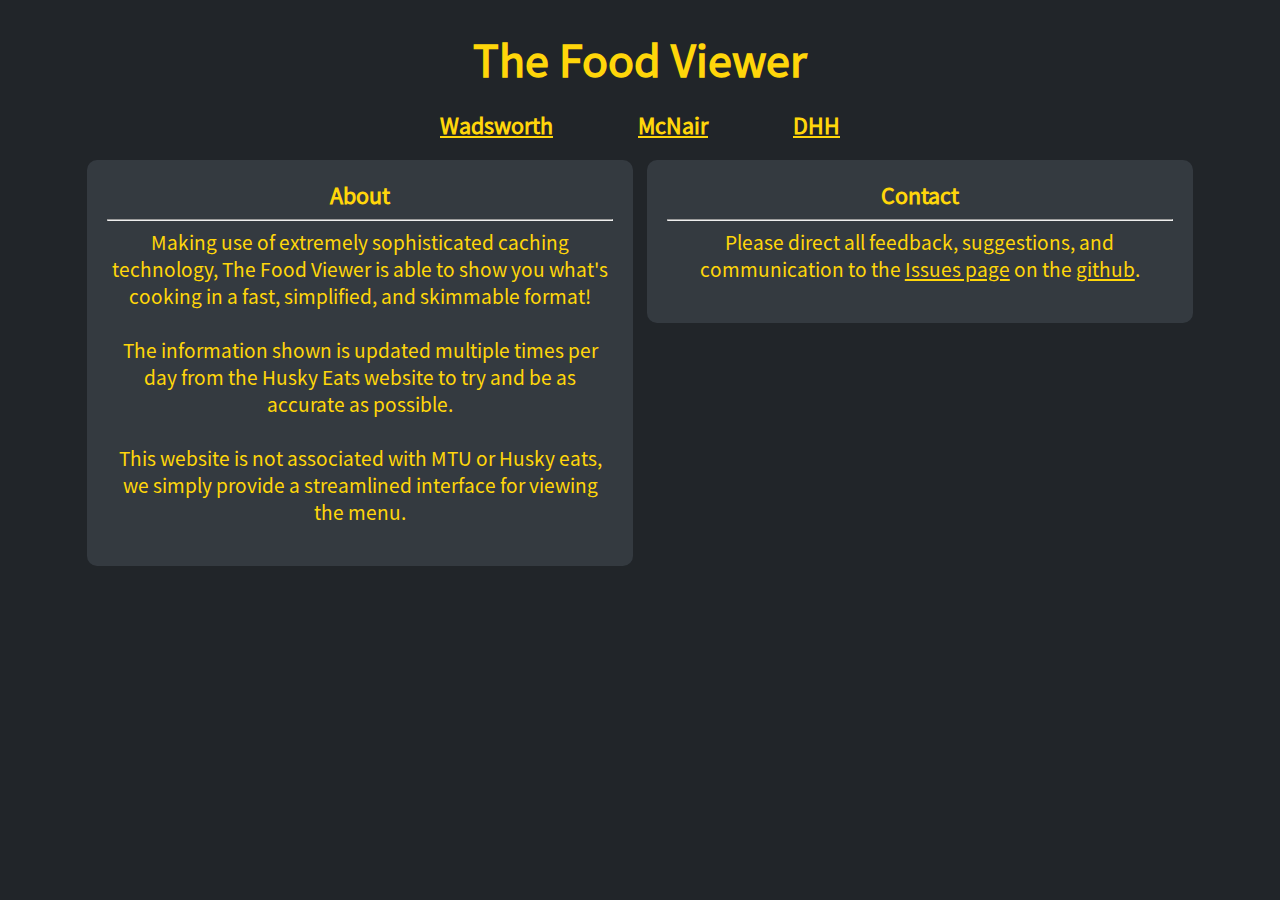
<file: index.html>
<!DOCTYPE html>
<html lang="en">
  <head>
    <meta charset="UTF-8">
    <title>The Food Viewer</title>
    <link rel="stylesheet" href="style.css">
  </head>

  <style>
    p {
      font-size: 16pt;
      color: ##fbd209;
      margin-bottom: 20px;
    }
  </style>

  <body>
    <div class="title" style="margin-top: 30px;">
      <h1 style="font-size: 36pt;">The Food Viewer</h1>
      <div class="meal_selector" style="max-width: 400px">
        <h2><a href="wadsworth/today.html">Wadsworth</a></h2>
        <h2><a href="mcnair/today.html">McNair</a></h2>
        <h2><a href="dhh/today.html">DHH</a></h2>
      </div>
    </div>
    <div class="tray">
      <div class="slice" style="width: 40%;">
        <h2>About</h2>
        <hr>
        <p>Making use of extremely sophisticated caching technology, The Food Viewer is 
      able to show you what's cooking in a fast, simplified, and skimmable format!
        <br><br>
        The information shown is updated multiple times per day from the Husky Eats website to try and be as accurate as possible.
        <br><br>
        This website is not associated with MTU or Husky eats, we simply provide a streamlined interface for viewing the menu. 
        </p>
      </div>
      <div class="slice" style="width: 40%">
        <h2>Contact</h2>
        <hr>
        <p>Please direct all feedback, suggestions, and communication to the <a href="https://github.com/dogmenus/dogmenus.github.io/issues">Issues page</a> on the <a href="https://github.com/dogmenus/dogmenus.github.io">github</a>.</p>
      </div>
    </div>
  </body>
</html>
</file>
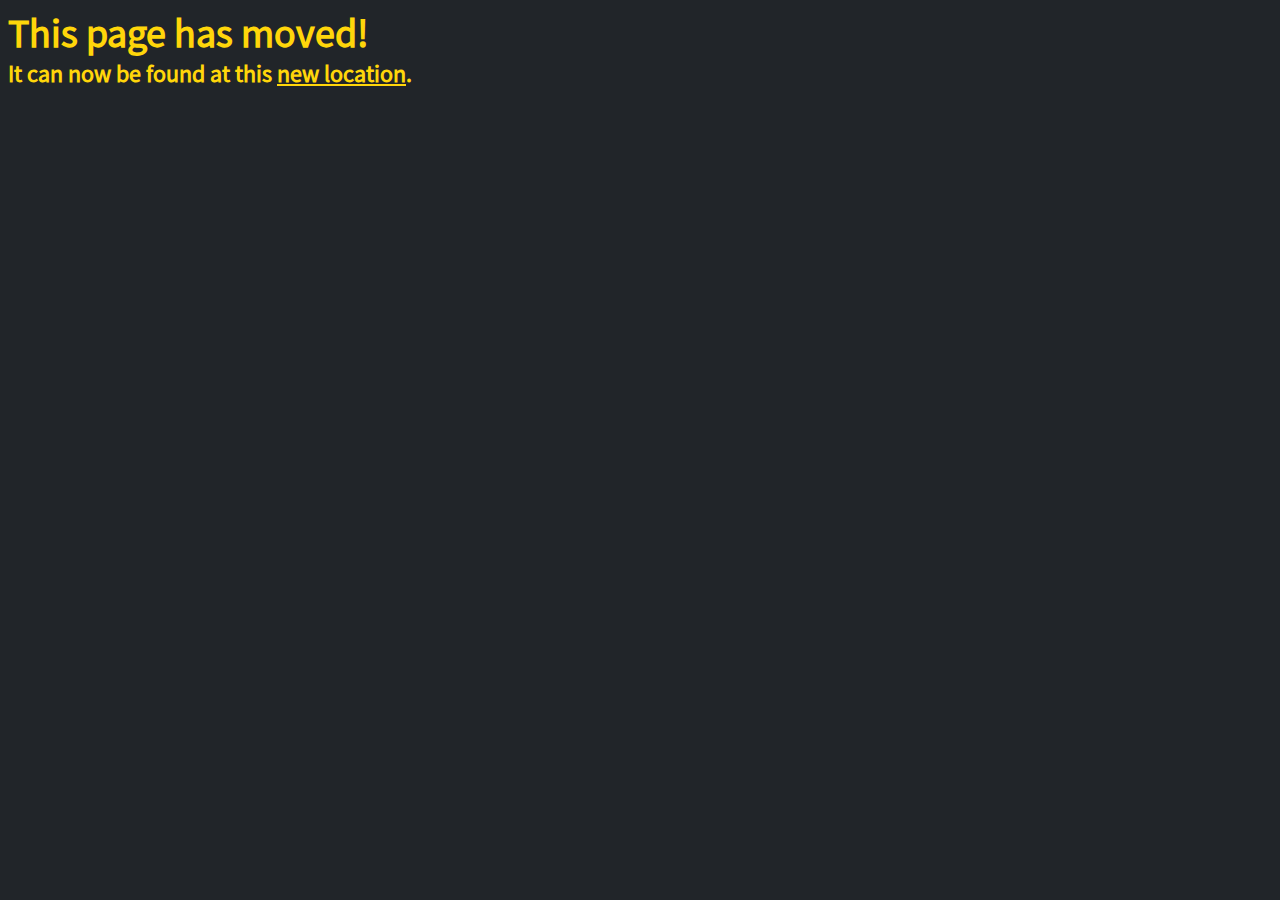
<file: today.html>
<!DOCTYPE html>
<html lang="en">
  <head>
    <meta charset="UTF-8">
    <title>Wadsworth Menu</title>
    <link rel="stylesheet" href="style.css">
  </head>

  <body>
    <h1>This page has moved!</h1>
    <h2>It can now be found at this <a href="wadsworth/today.html">new location</a>.</h2>
</body></html>
</file>
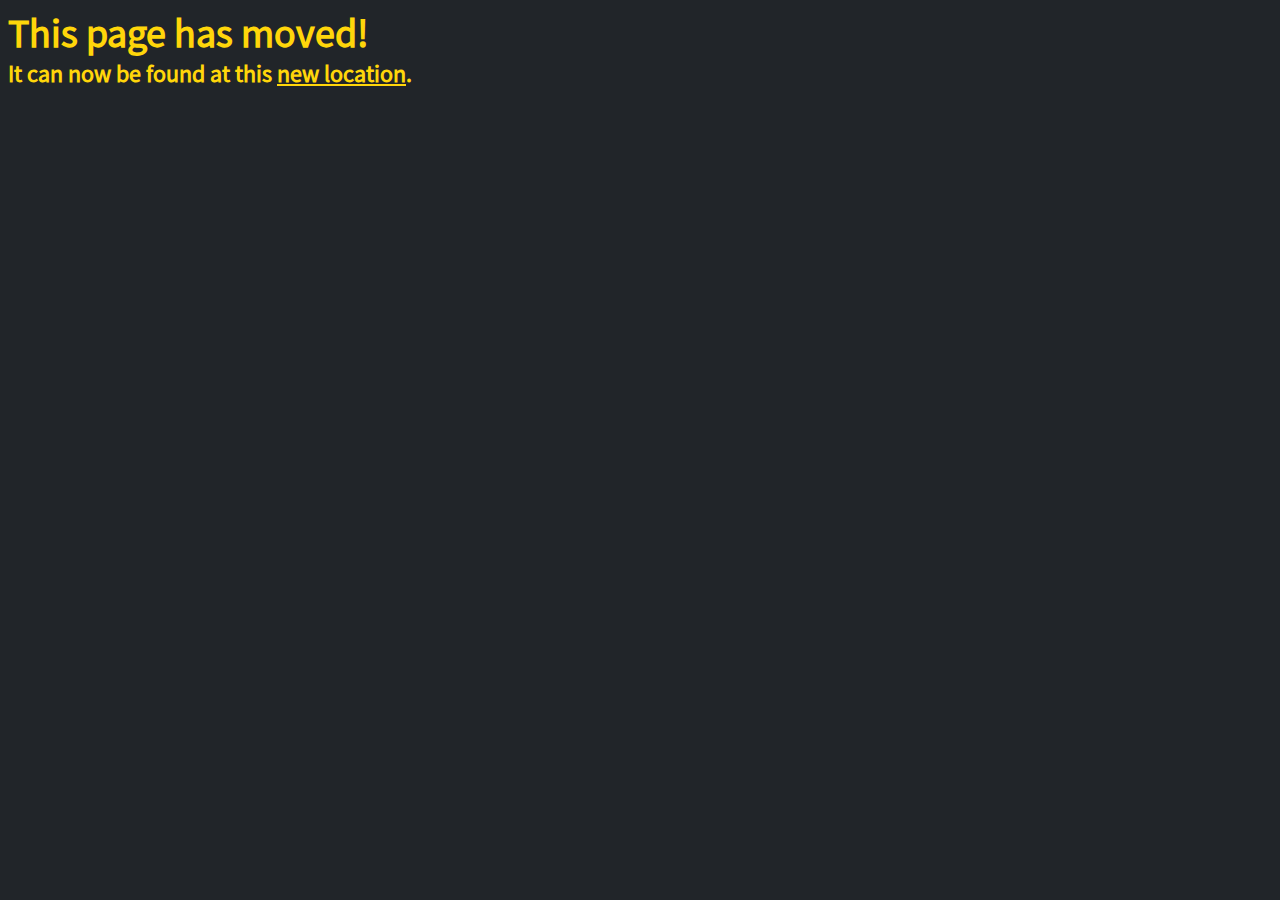
<file: tomorrow.html>
<!DOCTYPE html>
<html lang="en">
  <head>
    <meta charset="UTF-8">
    <title>Wadsworth Menu</title>
    <link rel="stylesheet" href="style.css">
  </head>

  <body>
    <h1>This page has moved!</h1>
    <h2>It can now be found at this <a href="wadsworth/tomorrow.html">new location</a>.</h2>
</body></html>
</file>
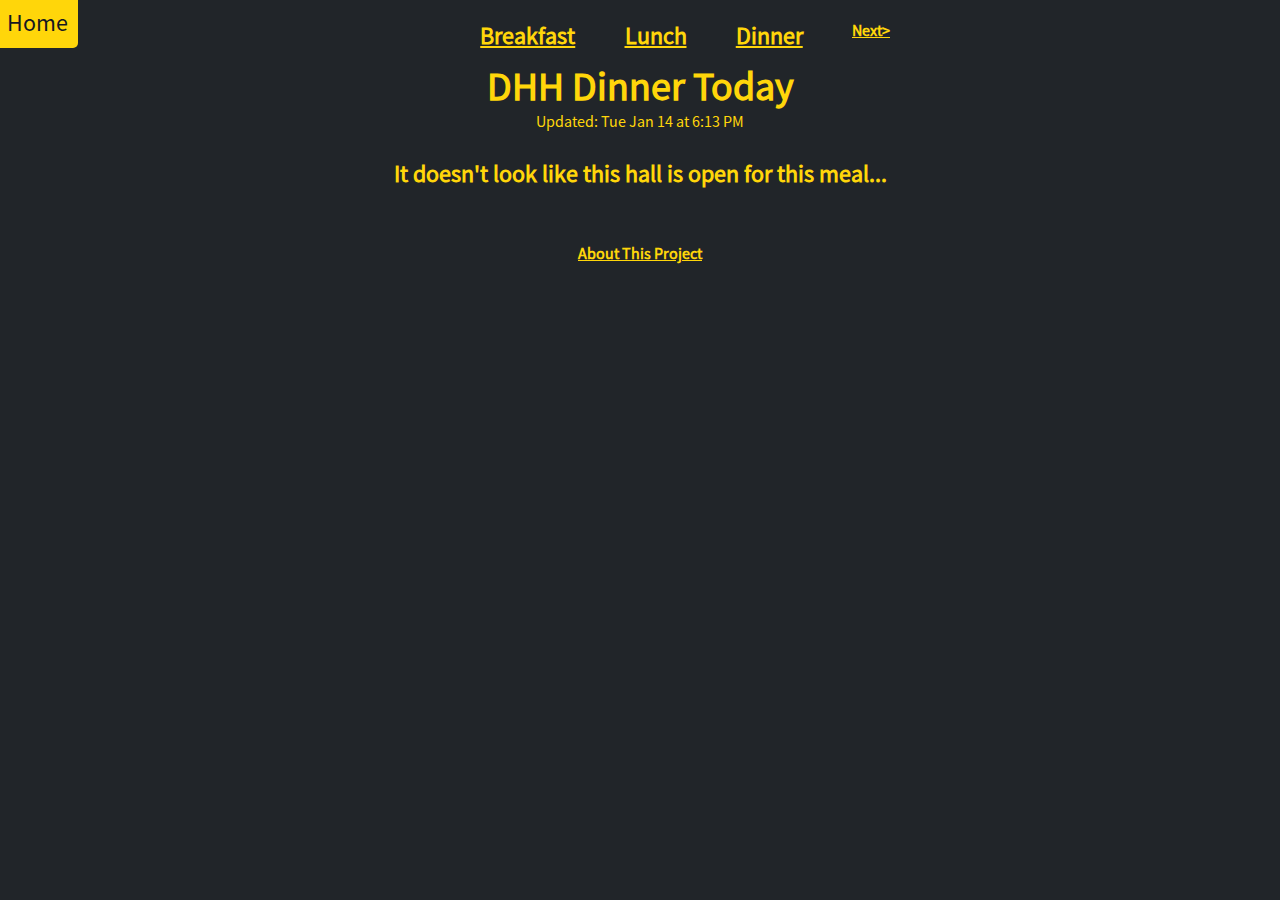
<file: dhh/today.html>
<!DOCTYPE html>
<html lang="en">
<head>
    <meta charset="UTF-8">
    <title>Wadsworth Menu</title>
    <link rel="stylesheet" href="../style.css">
    <script src="../js/meal_handler.js"></script>
</head>

<body>
    <div class="meal_selector">
    <h2 class="days" id="today"><a href="today.html"><span>&lt;</span> Prev</a></h2>
    <h2><a href="#" onclick="breakfast()">Breakfast</a></h2>
    <h2><a href="#" onclick="lunch()">Lunch</a></h2>
    <h2><a href="#" onclick="dinner()">Dinner</a></h2>
    <h2 class="days" id="tomorrow"><a href="tomorrow.html">Next<span>&gt;</span></a></h2>
    </div><div id="breakfast">
<div class="title">
<h1>DHH Breakfast Today</h1>
<p class="sub">Updated: Tue Jan 14 at 6:12 PM
</p>
</div>
<div class="tray">
<div class="slice">
<h2>Breakfast Entree Line</h2>
<hr>
<p>Scrambled Eggs</p>
<br>
<p>French Toast Sticks</p>
<br>
<p>Turkey Sausage Link</p>
<br>
<p>Crispy Hashbrowns</p>
<p class="smol">Crispy and delicious</p>
<p>Steamed Green Beans </p>
<p class="smol">Steamed, lightly seasoned green beans </p>
<p>Oatmeal</p>
<br>
<p>Meatless Vegetarian Sausage Patty</p>
<br>
</div>
<div class="slice">
<h2>Salad Bar</h2>
<hr>
<p>Cottage Cheese</p>
<p class="smol">Creamy and delicious.</p>
<p>Low Fat Strawberry Yogurt</p>
<br>
<p>Whole Milk Plain Greek Yogurt</p>
<br>
<p>Cubed Cantaloupe</p>
<br>
<p>Cubed Pineapple</p>
<br>
<p>Red Seedless Grapes</p>
<br>
<p>Oats 'n Honey Granola</p>
<br>
<p>Honey</p>
<br>
</div>
<div class="slice">
<h2>Bakery</h2>
<hr>
<p>Mocha Cappuccino Muffin</p>
<br>
<p>Croissant</p>
<br>
<p>Cinnamon Streusel Coffee Cake</p>
<p class="smol">Delicious cinnamon and Streusel</p>
</div>
</div>
</div>
<div id="lunch">
<div class="title">
<h1>DHH Lunch Today</h1>
<p class="sub">Updated: Tue Jan 14 at 6:12 PM
</p>
</div>
<div class="tray">
<div class="slice">
<h2>Homestyle</h2>
<hr>
<p>Beef Meatballs in Marinara</p>
<p class="smol">Meatballs in housemade marinara sauce</p>
<p>Ratatouille</p>
<p class="smol">Stewed Vegetables</p>
<p>Herb Oil Pasta</p>
<br>
<p>Roasted Cauliflower Florets</p>
<p class="smol">Roasted Cauliflower Florets with Crushed Red Pepper</p>
<p>Garlic Bread</p>
<p class="smol">Warm and delicious</p>
</div>
<div class="slice">
<h2>Flame</h2>
<hr>
<p>Beef Hamburger</p>
<p class="smol">Juicy and Hot Beef Burger on whole wheat bun</p>
<p>Macaroni and Cheese</p>
<p class="smol">Creamy Cheese sauce with tender Macaroni</p>
</div>
<div class="slice">
<h2>Bakery</h2>
<hr>
<p>Chocolate Iced Brownies</p>
<p class="smol">Fudgy Brownies with Chocolate Icing</p>
<p>Cinnamon Sugar Cookies</p>
<p class="smol">Cinnamon dusted sugar cookies</p>
</div>
<div class="slice">
<h2>Pizza</h2>
<hr>
<p>Cheese Pizza</p>
<p class="smol">Traditional pizza with just pizza sauce and mozzarella cheese</p>
<p>Pepperoni Pizza</p>
<br>
<p>Crushed Red Pepper</p>
<br>
<p>Dried Oregano</p>
<br>
<p>Grated Parmesan Cheese</p>
<br>
</div>
<div class="slice">
<h2>Salad Bar</h2>
<hr>
<p>Romaine Blend</p>
<br>
<p>Baby Spinach</p>
<br>
<p>Citrus Wild Rice Salad</p>
<p class="smol">An earthy salad with a citrus flair</p>
<p>American Macaroni Salad</p>
<p class="smol">Chilled macaroni salad</p>
<p>Roasted Sweet Potatoes</p>
<p class="smol">Sweet Potatoes, Parsley, Canola Oil, Salt and Ground Black Pepper</p>
<p>Herb Roasted Mushrooms</p>
<p class="smol">Garlic and thyme roasted button mushrooms</p>
<p>Sliced Cucumber</p>
<br>
<p>Cherry Tomatoes</p>
<br>
<p>Shredded Carrots</p>
<br>
<p>Sliced Red Onion</p>
<br>
<p>Red and Green Bell Peppers</p>
<br>
<p>Shredded Cheddar Cheese</p>
<br>
<p>Crumbled Feta Cheese</p>
<br>
<p>Grilled Herbed Chicken</p>
<p class="smol">Seasoned with fresh basil and oregano</p>
<p>Chopped Hard Boiled Eggs</p>
<br>
<p>Honey Sriracha Tofu</p>
<br>
<p>Garlic Hummus</p>
<br>
<p>Greek Garbanzo Beans</p>
<p class="smol">Garbanzo beans coated in a greek seasoning</p>
<p>Ranch Dressing</p>
<br>
<p>Blue Cheese Dressing</p>
<br>
<p>Caesar Dressing</p>
<br>
<p>Greek Feta Dressing</p>
<br>
<p>Fat Free Italian Dressing</p>
<br>
<p>Honey Mustard Dressing</p>
<br>
<p>Sesame Dressing</p>
<br>
<p>Balsamic Vinaigrette Dressing</p>
<br>
<p>Extra Virgin Olive Oil</p>
<br>
<p>Balsamic Vinegar</p>
<br>
<p>Red Wine Vinegar</p>
<br>
<p>Croutons</p>
<p class="smol">Croutons to add to a salad</p>
<p>French Fried Onions</p>
<br>
<p>Dried Cranberries</p>
<br>
<p>Chow Mein Noodles</p>
<br>
</div>
<div class="slice">
<h2>Chef Francisco Soups</h2>
<hr>
<p>Chicken Noodle Soup</p>
<p class="smol">chicken breast simmered in a chicken broth with tender egg noodles, carrots, onions, celery and select herbs</p>
<p>Crackers, Saltine, 2 CT, Zesta</p>
<br>
</div>
<div class="slice">
<h2>Made to Order Deli</h2>
<hr>
<p>Hoagie Roll</p>
<br>
<p>Rye Bread</p>
<br>
<p>Multigrain Bread</p>
<br>
<p>Whole Wheat Bread</p>
<br>
<p>Sourdough Bread</p>
<br>
<p>Gluten Free Bun</p>
<br>
<p>Thinly Sliced Deli Turkey Breast</p>
<br>
<p>Sliced Pit Ham</p>
<br>
<p>Hummus</p>
<p class="smol">A classic garbanzo bean hummus with olive oil, salt, lemon juice, and tahini</p>
<p>Tuna Salad</p>
<p class="smol">Tuna, dill, fresh vegetables and mayonnaise.</p>
<p>Grilled Vegetables</p>
<br>
<p>Sliced Swiss Cheese</p>
<br>
<p>Sliced American Cheese</p>
<br>
<p>Cheddar Cheese Slice</p>
<br>
<p>Shredded Iceberg Lettuce</p>
<br>
<p>Sliced Tomatoes</p>
<br>
<p>Sliced Red Onion</p>
<br>
<p>Dill Pickle Slices</p>
<br>
<p>Banana Pepper Rings</p>
<br>
<p>Sliced Cucumber</p>
<br>
<p>Sliced Red Bell Pepper</p>
<br>
<p>Housemade Italian Dressing</p>
<p class="smol">Olive oil and red vinegar based dressing with honey and spices</p>
<p>Mayonnaise</p>
<br>
<p>Chipotle Mayo</p>
<p class="smol">chipotle peppers blended into light mayonnaise</p>
<p>Dijon Mustard</p>
<br>
<p>Franks Red Hot Potato Chips</p>
<br>
<p>Potato Chips</p>
<br>
</div>
</div>
</div>
<div id="dinner">
<div class="title">
<h1>DHH Dinner Today</h1>
<p class="sub">Updated: Tue Jan 14 at 6:13 PM
</p>
<br><h2>It doesn't look like this hall is open for this meal...</h2><br><br></div>
</div>
<div class="title">
    <h2 style="font-size:12pt;"><a href="../index.html">About This Project</a></h2>
</div>
<a class="home" href="../index.html">Home</a>
</body></html>
</file>
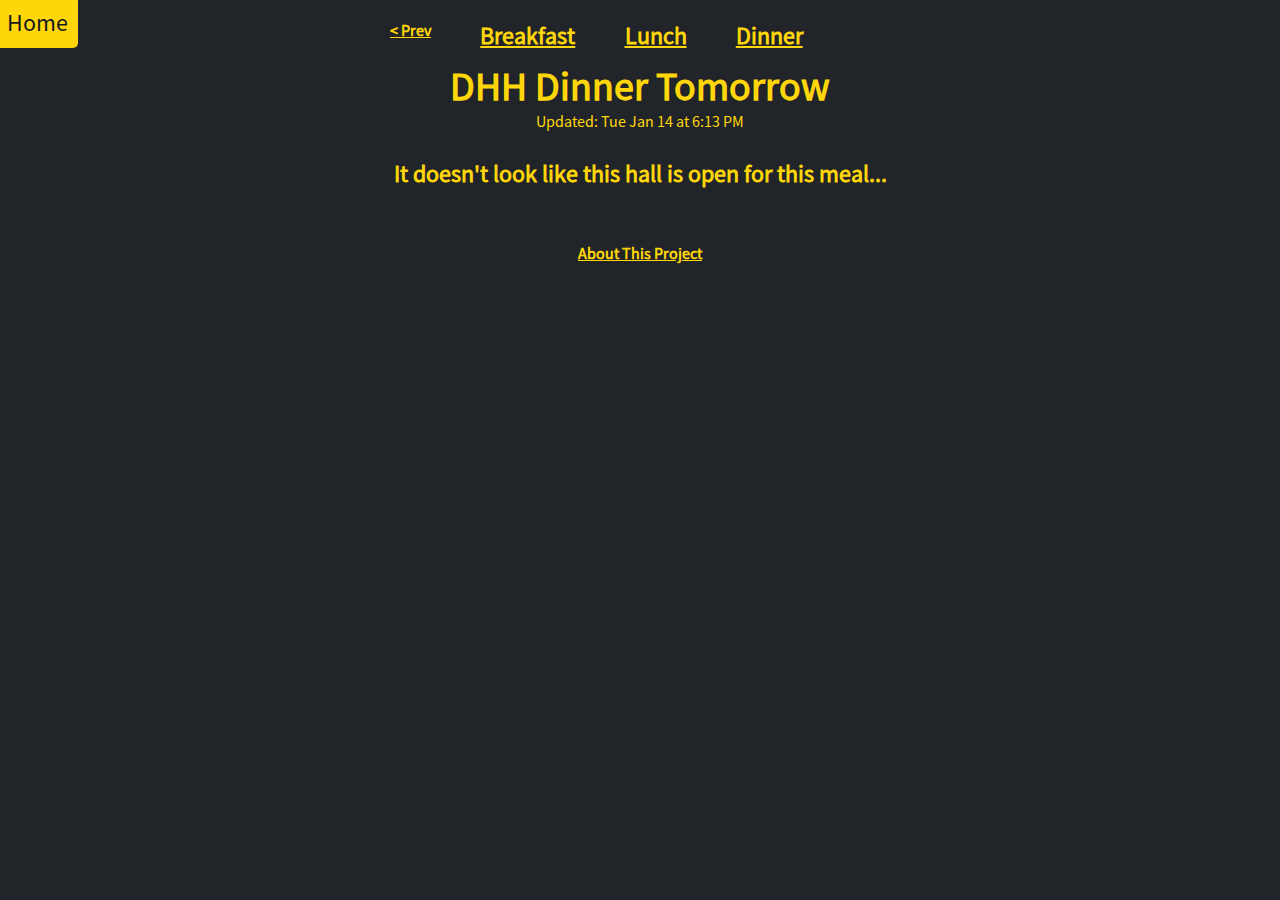
<file: dhh/tomorrow.html>
<!DOCTYPE html>
<html lang="en">
<head>
    <meta charset="UTF-8">
    <title>Wadsworth Menu</title>
    <link rel="stylesheet" href="../style.css">
    <script src="../js/meal_handler.js"></script>
</head>

<body>
    <div class="meal_selector">
    <h2 class="days" id="today"><a href="today.html"><span>&lt;</span> Prev</a></h2>
    <h2><a href="#" onclick="breakfast()">Breakfast</a></h2>
    <h2><a href="#" onclick="lunch()">Lunch</a></h2>
    <h2><a href="#" onclick="dinner()">Dinner</a></h2>
    <h2 class="days" id="tomorrow"><a href="tomorrow.html">Next<span>&gt;</span></a></h2>
    </div><div id="breakfast">
<div class="title">
<h1>DHH Breakfast Tomorrow</h1>
<p class="sub">Updated: Tue Jan 14 at 6:13 PM
</p>
</div>
<div class="tray">
<div class="slice">
<h2>Breakfast Entree Line</h2>
<hr>
<p>Scrambled Eggs</p>
<br>
<p>Biscuits and Country Gravy</p>
<p class="smol">Flaky, buttery buttermilk biscuits with a creamy gravy</p>
<p>Pork Sausage Patty</p>
<br>
<p>Tater Tots</p>
<p class="smol">Crispy tater puffs</p>
<p>Roasted Cauliflower Florets</p>
<p class="smol">Roasted Cauliflower Florets with Crushed Red Pepper</p>
<p>Meatless Vegetarian Sausage Patty</p>
<br>
<p>Oatmeal</p>
<br>
</div>
<div class="slice">
<h2>Salad Bar</h2>
<hr>
<p>Cottage Cheese</p>
<p class="smol">Creamy and delicious.</p>
<p>Low Fat Strawberry Yogurt</p>
<br>
<p>Whole Milk Plain Greek Yogurt</p>
<br>
<p>Cubed Honeydew</p>
<br>
<p>Cubed Pineapple</p>
<br>
<p>Red Seedless Grapes</p>
<br>
<p>Oats 'n Honey Granola</p>
<br>
<p>Honey</p>
<br>
</div>
<div class="slice">
<h2>Bakery</h2>
<hr>
</div>
</div>
</div>
<div id="lunch">
<div class="title">
<h1>DHH Lunch Tomorrow</h1>
<p class="sub">Updated: Tue Jan 14 at 6:13 PM
</p>
</div>
<div class="tray">
<div class="slice">
<h2>Homestyle</h2>
<hr>
<p>Barbeque Chicken</p>
<p class="smol">Chicken with a sweet savory barbecue sauce</p>
<p>BBQ Tofu "Steak"</p>
<p class="smol">Barbecue spiced tofu</p>
<p>BBQ Baked Beans</p>
<p class="smol">Baked beans in a brown sugar mustard barbecue sauce</p>
<p>Corn</p>
<br>
<p>Roasted Brussels Sprouts</p>
<p class="smol">Roasted Brussel Sprouts</p>
</div>
<div class="slice">
<h2>Flame</h2>
<hr>
<p>Italian Style Beef Sandwich</p>
<p class="smol">Flavorful Italian style beef sandwich on a sandwich roll</p>
<p>Grilled Vegetables</p>
<br>
<p>Potato Wedges</p>
<br>
<p>Giardiniera Roast Vegetables</p>
<p class="smol">Cauliflower, onion, bell peppers, pepperoncinis, and carrots</p>
</div>
<div class="slice">
<h2>Pizza</h2>
<hr>
<p>Cheese Pizza</p>
<p class="smol">Traditional pizza with just pizza sauce and mozzarella cheese</p>
<p>Pepperoni Pizza</p>
<br>
<p>Greek Pizza</p>
<br>
<p>Crushed Red Pepper</p>
<br>
<p>Dried Oregano</p>
<br>
<p>Grated Parmesan Cheese</p>
<br>
</div>
<div class="slice">
<h2>Salad Bar</h2>
<hr>
<p>Romaine Blend</p>
<br>
<p>Baby Spinach</p>
<br>
<p>Cooked Red Quinoa</p>
<p class="smol">Cooked Red Quinoa</p>
<p>Farro, Brussels & Carrot Salad</p>
<br>
<p>Roasted Jerk Cauliflower</p>
<p class="smol">Roasted cauliflower tossed with jerk seasoning</p>
<p>Herb Roasted Mushrooms</p>
<p class="smol">Garlic and thyme roasted button mushrooms</p>
<p>Sliced Cucumber</p>
<br>
<p>Cherry Tomatoes</p>
<br>
<p>Shredded Carrots</p>
<br>
<p>Sliced Red Onion</p>
<br>
<p>Red and Green Bell Peppers</p>
<br>
<p>Shredded Cheddar Cheese</p>
<br>
<p>Crumbled Feta Cheese</p>
<br>
<p>Grilled Herbed Chicken</p>
<p class="smol">Seasoned with fresh basil and oregano</p>
<p>Chopped Hard Boiled Eggs</p>
<br>
<p>Herb Crusted Tofu  </p>
<p class="smol">Tofu coated in a garlic herb salt</p>
<p>Harrissa Hummus</p>
<p class="smol">Delicious creamy chickpea spread with a hint of spice</p>
<p>Garam Masala Roasted Garbanzo Beans</p>
<br>
<p>Ranch Dressing</p>
<br>
<p>Blue Cheese Dressing</p>
<br>
<p>Caesar Dressing</p>
<br>
<p>Greek Feta Dressing</p>
<br>
<p>Fat Free Italian Dressing</p>
<br>
<p>Honey Mustard Dressing</p>
<br>
<p>Sesame Dressing</p>
<br>
<p>Balsamic Vinaigrette Dressing</p>
<br>
<p>Extra Virgin Olive Oil</p>
<br>
<p>Balsamic Vinegar</p>
<br>
<p>Red Wine Vinegar</p>
<br>
<p>Croutons</p>
<p class="smol">Croutons to add to a salad</p>
<p>French Fried Onions</p>
<br>
<p>Dried Cranberries</p>
<br>
<p>Chow Mein Noodles</p>
<br>
</div>
<div class="slice">
<h2>Chef Francisco Soups</h2>
<hr>
<p>Southwest Tortilla Soup</p>
<p class="smol">corn, diced celery, onions, carrots, tomatoes and garlic simmered in a rich chicken broth spiced with cumin, ground pepper and stone ground corn flour</p>
<p>Crackers, Saltine, 2 CT, Zesta</p>
<br>
</div>
<div class="slice">
<h2>Made to Order Deli</h2>
<hr>
<p>Hoagie Roll</p>
<br>
<p>Rye Bread</p>
<br>
<p>Multigrain Bread</p>
<br>
<p>Whole Wheat Bread</p>
<br>
<p>Sourdough Bread</p>
<br>
<p>Gluten Free Bun</p>
<br>
<p>Thinly Sliced Deli Turkey Breast</p>
<br>
<p>Sliced Pit Ham</p>
<br>
<p>Hummus</p>
<p class="smol">A classic garbanzo bean hummus with olive oil, salt, lemon juice, and tahini</p>
<p>Chicken Salad</p>
<p class="smol">Grilled seasoned chicken, fresh diced celery and onions, mayonnaise, worcestershire sauce, hot sauce, and dijon mustard</p>
<p>Grilled Vegetables</p>
<br>
<p>Sliced Swiss Cheese</p>
<br>
<p>Sliced American Cheese</p>
<br>
<p>Cheddar Cheese Slice</p>
<br>
<p>Shredded Iceberg Lettuce</p>
<br>
<p>Sliced Tomatoes</p>
<br>
<p>Sliced Red Onion</p>
<br>
<p>Dill Pickle Slices</p>
<br>
<p>Banana Pepper Rings</p>
<br>
<p>Sliced Cucumber</p>
<br>
<p>Sliced Red Bell Pepper</p>
<br>
<p>Housemade Italian Dressing</p>
<p class="smol">Olive oil and red vinegar based dressing with honey and spices</p>
<p>Mayonnaise</p>
<br>
<p>Chipotle Mayo</p>
<p class="smol">chipotle peppers blended into light mayonnaise</p>
<p>Dijon Mustard</p>
<br>
<p>Franks Red Hot Potato Chips</p>
<br>
<p>Potato Chips</p>
<br>
</div>
<div class="slice">
<h2>Bakery</h2>
<hr>
</div>
</div>
</div>
<div id="dinner">
<div class="title">
<h1>DHH Dinner Tomorrow</h1>
<p class="sub">Updated: Tue Jan 14 at 6:13 PM
</p>
<br><h2>It doesn't look like this hall is open for this meal...</h2><br><br></div>
</div>
<div class="title">
    <h2 style="font-size:12pt;"><a href="../index.html">About This Project</a></h2>
</div>
<a class="home" href="../index.html">Home</a>
</body></html>
</file>
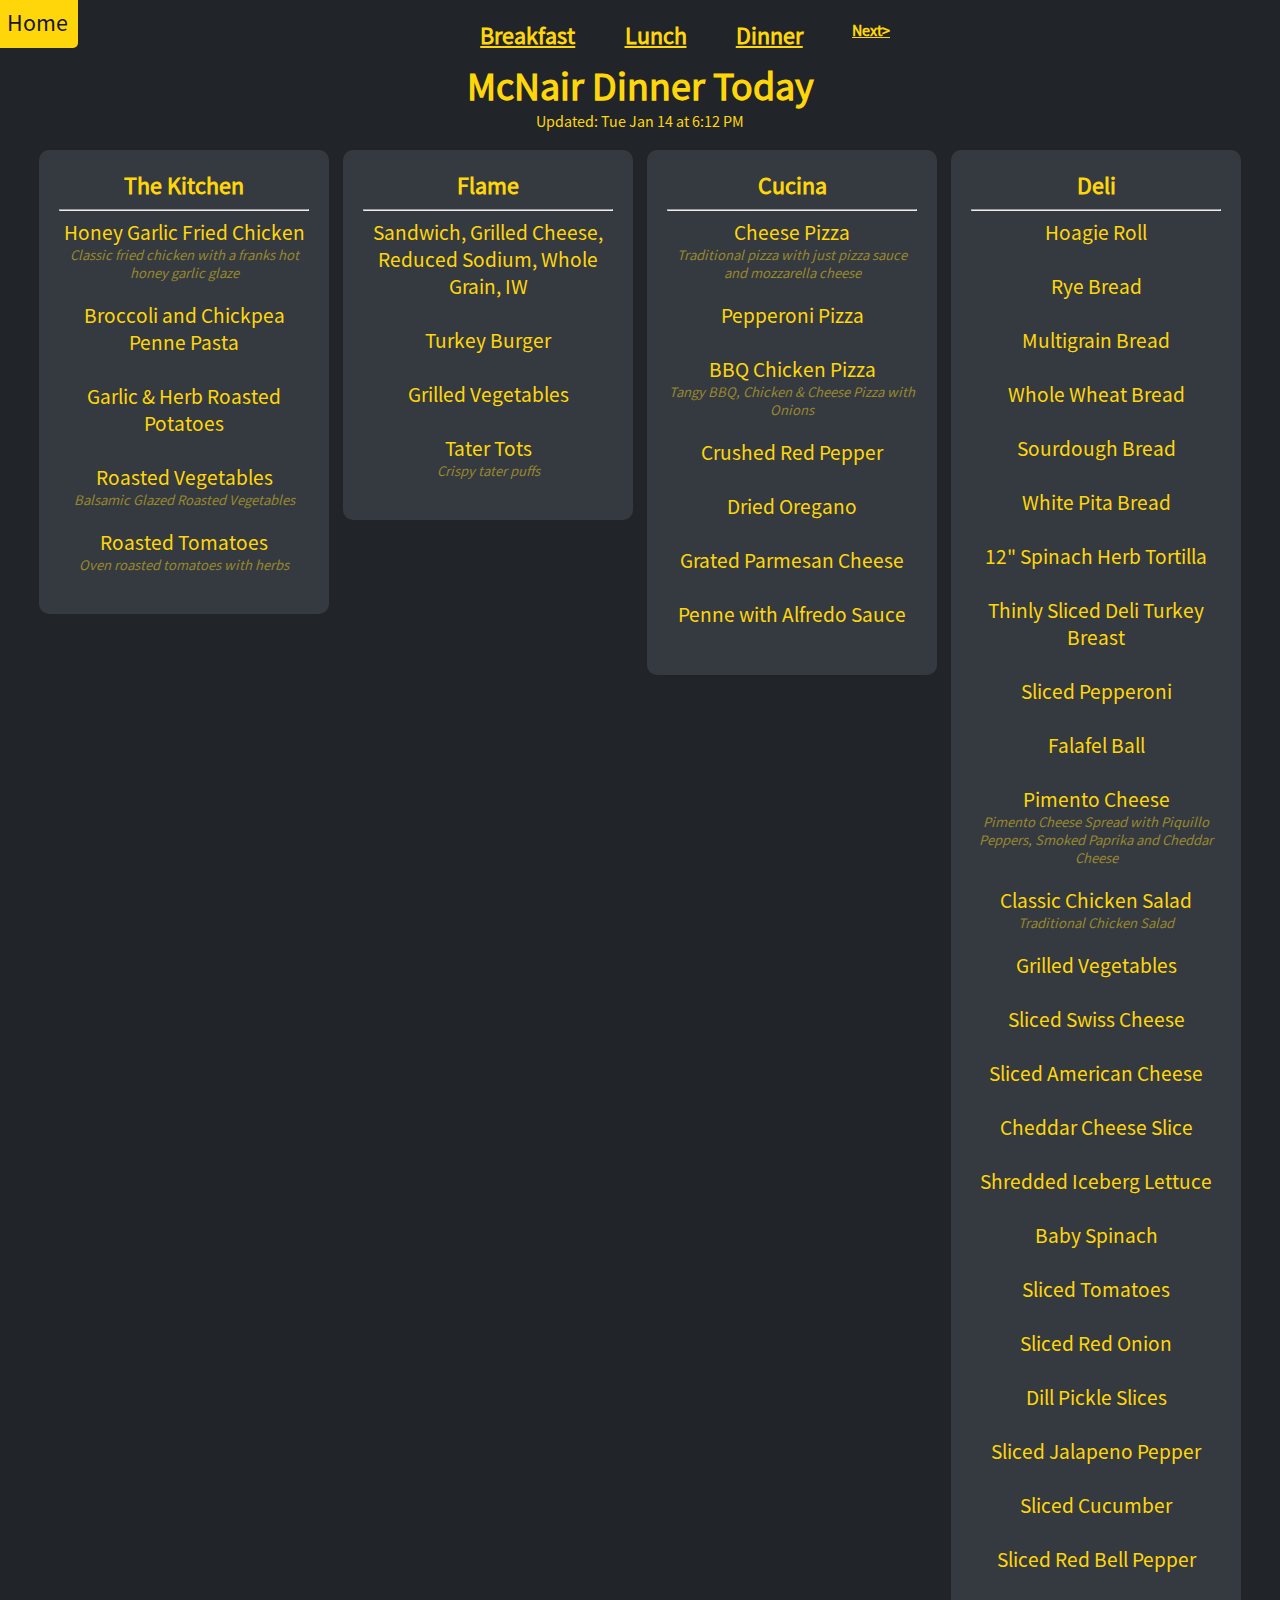
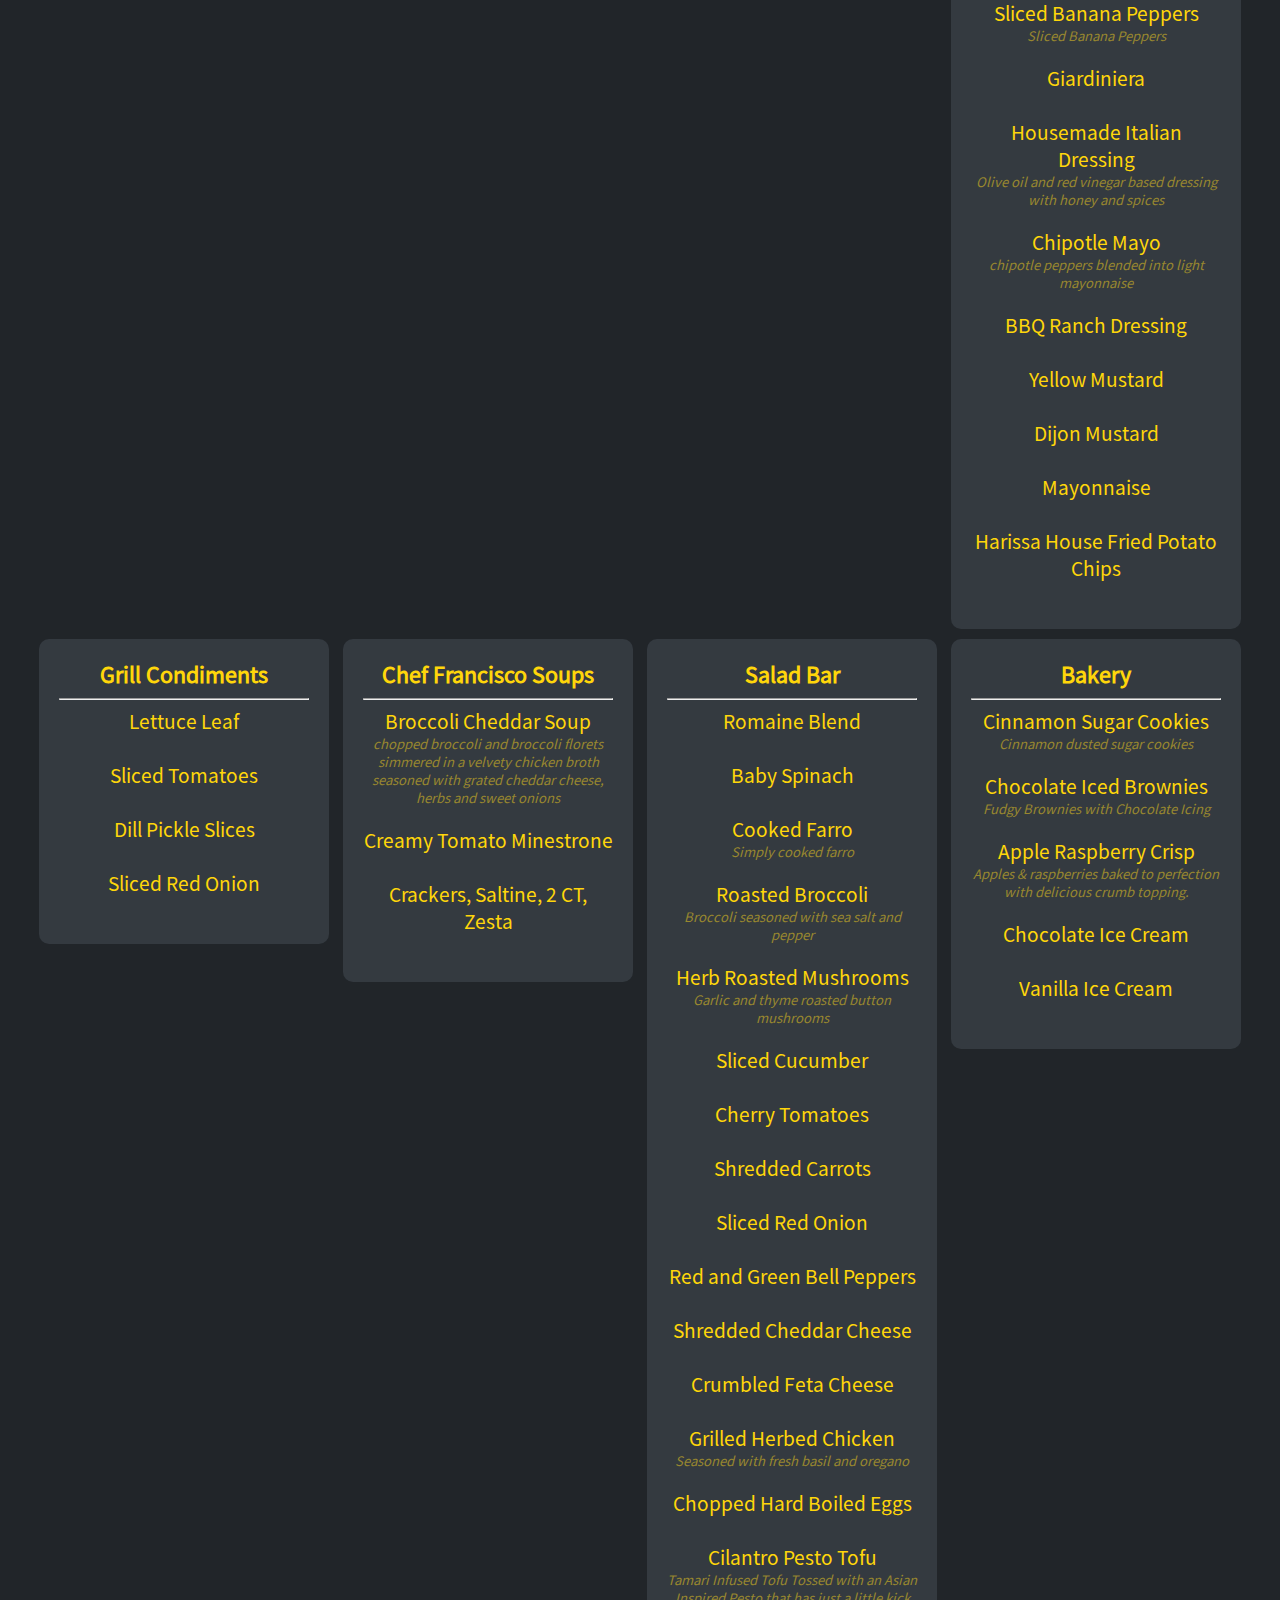
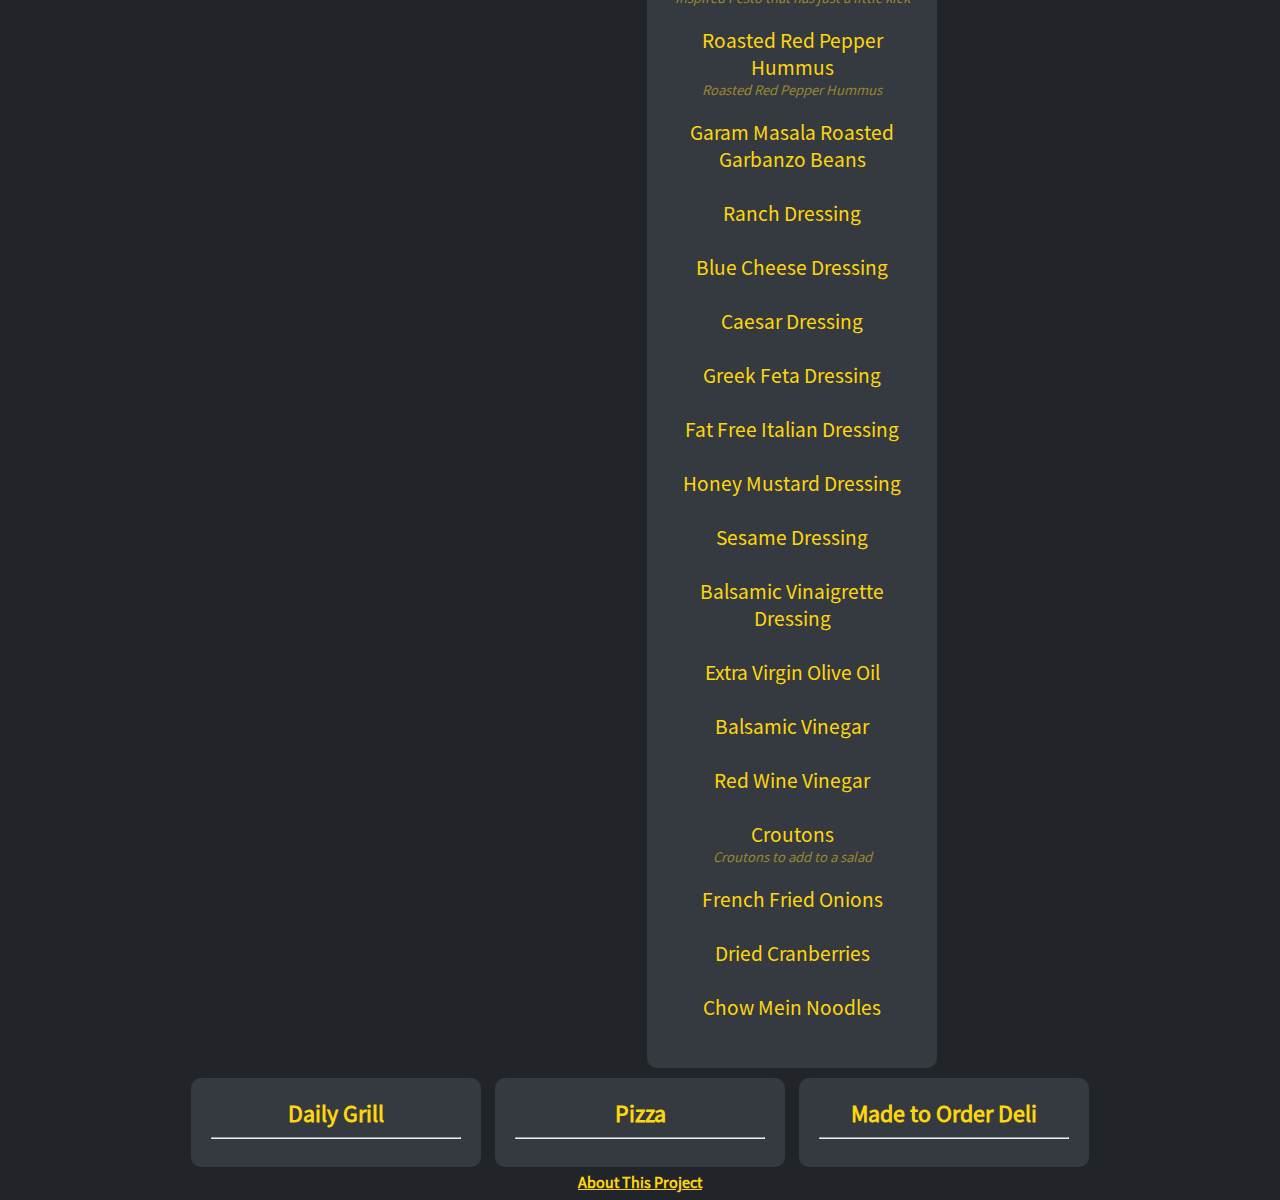
<file: mcnair/today.html>
<!DOCTYPE html>
<html lang="en">
<head>
    <meta charset="UTF-8">
    <title>Wadsworth Menu</title>
    <link rel="stylesheet" href="../style.css">
    <script src="../js/meal_handler.js"></script>
</head>

<body>
    <div class="meal_selector">
    <h2 class="days" id="today"><a href="today.html"><span>&lt;</span> Prev</a></h2>
    <h2><a href="#" onclick="breakfast()">Breakfast</a></h2>
    <h2><a href="#" onclick="lunch()">Lunch</a></h2>
    <h2><a href="#" onclick="dinner()">Dinner</a></h2>
    <h2 class="days" id="tomorrow"><a href="tomorrow.html">Next<span>&gt;</span></a></h2>
    </div><div id="breakfast">
<div class="title">
<h1>McNair Breakfast Today</h1>
<p class="sub">Updated: Tue Jan 14 at 6:12 PM
</p>
</div>
<div class="tray">
<div class="slice">
<h2>The Kitchen</h2>
<hr>
<p>Scrambled Eggs</p>
<br>
<p>Latin Tofu Scramble</p>
<p class="smol">tofu seasoned with garlic, chili powder, paprika and cumin mixed with peppers, onions, cilantro</p>
<p>French Toast Sticks</p>
<br>
<p>Maple Smoked Beef and Pork Sausage</p>
<br>
<p>Crispy Hashbrowns</p>
<p class="smol">Crispy and delicious</p>
<p>Roasted Mushroom Mix</p>
<p class="smol">Mushrooms with thyme, parsley and rosemary</p>
<p>Meatless Vegetarian Sausage Patty</p>
<br>
<p>Oatmeal</p>
<br>
</div>
<div class="slice">
<h2>Salad Bar</h2>
<hr>
<p>Low Fat Vanilla Yogurt</p>
<br>
<p>Whole Milk Plain Greek Yogurt</p>
<br>
<p>4% Full Fat Cottage Cheese</p>
<br>
<p>Cubed Cantaloupe</p>
<br>
<p>Cubed Pineapple</p>
<br>
<p>Red Seedless Grapes</p>
<br>
<p>Cinnamon Spiced Berry Compote</p>
<br>
<p>Oats 'n Honey Granola</p>
<br>
<p>Honey</p>
<br>
</div>
<div class="slice">
<h2>Bakery</h2>
<hr>
<p>Mocha Cappuccino Muffin</p>
<br>
<p>Croissant</p>
<br>
<p>Cinnamon Streusel Coffee Cake</p>
<p class="smol">Delicious cinnamon and Streusel</p>
</div>
<div class="slice">
<h2>Breakfast Entree Line</h2>
<hr>
</div>
</div>
</div>
<div id="lunch">
<div class="title">
<h1>McNair Lunch Today</h1>
<p class="sub">Updated: Tue Jan 14 at 6:12 PM
</p>
</div>
<div class="tray">
<div class="slice">
<h2>The Kitchen</h2>
<hr>
<p>Mojo BBQ Chicken Thigh</p>
<p class="smol">Mojo marinated chicken thigh grilled and tossed with bbq sauce</p>
<p>Caulifower Pastor Taco</p>
<p class="smol">Marinated caulifower in mexican spices with grilled pineaple on a corn tortilla.</p>
<p>Cilantro Serrano Pinto Beans</p>
<p class="smol">Slow cooked pinto beans in a creamy broth with a hint of cilantro and serrano</p>
<p>Mexican Rice</p>
<p class="smol">Ensalada rice</p>
<p>Sauteed Peppers and Onions</p>
<p class="smol">Onions and peppers seasoned and sauteed with garlic and cilantro</p>
<p>Grilled Corn</p>
<p class="smol">Sweet Griiled Corn on the Cob</p>
<p>6" Flour Tortilla</p>
<br>
</div>
<div class="slice">
<h2>Flame</h2>
<hr>
<p>Hamburger</p>
<br>
<p>Black Bean Burger</p>
<br>
<p>French Fries</p>
<p class="smol">Crisp and golden</p>
<p>Pickled Carrots</p>
<br>
<p>Cajun Coleslaw</p>
<p class="smol">Spicy Cajun Coleslaw</p>
</div>
<div class="slice">
<h2>Cucina</h2>
<hr>
<p>Cheese Pizza</p>
<p class="smol">Traditional pizza with just pizza sauce and mozzarella cheese</p>
<p>Pepperoni Pizza</p>
<br>
<p>BBQ Chicken Pizza</p>
<p class="smol">Tangy BBQ, Chicken & Cheese Pizza with Onions</p>
<p>Crushed Red Pepper</p>
<br>
<p>Dried Oregano</p>
<br>
<p>Grated Parmesan Cheese</p>
<br>
<p>Penne with Alfredo</p>
<p class="smol">Smooth and rich cheese sauce coating pasta</p>
</div>
<div class="slice">
<h2>Deli</h2>
<hr>
<p>Hoagie Roll</p>
<br>
<p>Rye Bread</p>
<br>
<p>Multigrain Bread</p>
<br>
<p>Whole Wheat Bread</p>
<br>
<p>Sourdough Bread</p>
<br>
<p>White Pita Bread</p>
<br>
<p>12" Spinach Herb Tortilla</p>
<br>
<p>Thinly Sliced Deli Turkey Breast</p>
<br>
<p>Sliced Pepperoni</p>
<br>
<p>Falafel Ball</p>
<br>
<p>Pimento Cheese</p>
<p class="smol">Pimento Cheese Spread with Piquillo Peppers, Smoked Paprika and Cheddar Cheese</p>
<p>Classic Chicken Salad</p>
<p class="smol">Traditional Chicken Salad</p>
<p>Grilled Vegetables</p>
<br>
<p>Sliced Swiss Cheese</p>
<br>
<p>Sliced American Cheese</p>
<br>
<p>Cheddar Cheese Slice</p>
<br>
<p>Shredded Iceberg Lettuce</p>
<br>
<p>Baby Spinach</p>
<br>
<p>Sliced Tomatoes</p>
<br>
<p>Sliced Red Onion</p>
<br>
<p>Dill Pickle Slices</p>
<br>
<p>Sliced Jalapeno Pepper</p>
<br>
<p>Sliced Cucumber</p>
<br>
<p>Sliced Red Bell Pepper</p>
<br>
<p>Giardiniera</p>
<br>
<p>Housemade Italian Dressing</p>
<p class="smol">Olive oil and red vinegar based dressing with honey and spices</p>
<p>Chipotle Mayo</p>
<p class="smol">chipotle peppers blended into light mayonnaise</p>
<p>BBQ Ranch Dressing</p>
<br>
<p>Yellow Mustard</p>
<br>
<p>Dijon Mustard</p>
<br>
<p>Mayonnaise</p>
<br>
<p>Harissa House Fried Potato Chips</p>
<br>
</div>
<div class="slice">
<h2>Grill Condiments</h2>
<hr>
<p>Lettuce Leaf</p>
<br>
<p>Sliced Tomatoes</p>
<br>
<p>Dill Pickle Slices</p>
<br>
<p>Sliced Red Onion</p>
<br>
</div>
<div class="slice">
<h2>Chef Francisco Soups</h2>
<hr>
<p>Broccoli Cheddar Soup</p>
<p class="smol">chopped broccoli and broccoli florets simmered in a velvety chicken broth seasoned with grated cheddar cheese, herbs and sweet onions</p>
<p>Creamy Tomato Minestrone</p>
<br>
<p>Crackers, Saltine, 2 CT, Zesta</p>
<br>
</div>
<div class="slice">
<h2>Salad Bar</h2>
<hr>
<p>Romaine Blend</p>
<br>
<p>Baby Spinach</p>
<br>
<p>Cooked Farro</p>
<p class="smol">Simply cooked farro</p>
<p>Roasted Broccoli</p>
<p class="smol">Broccoli seasoned with sea salt and pepper</p>
<p>Herb Roasted Mushrooms</p>
<p class="smol">Garlic and thyme roasted button mushrooms</p>
<p>Sliced Cucumber</p>
<br>
<p>Cherry Tomatoes</p>
<br>
<p>Shredded Carrots</p>
<br>
<p>Sliced Red Onion</p>
<br>
<p>Red and Green Bell Peppers</p>
<br>
<p>Shredded Cheddar Cheese</p>
<br>
<p>Crumbled Feta Cheese</p>
<br>
<p>Grilled Herbed Chicken</p>
<p class="smol">Seasoned with fresh basil and oregano</p>
<p>Chopped Hard Boiled Eggs</p>
<br>
<p>Cilantro Pesto Tofu</p>
<p class="smol">Tamari Infused Tofu Tossed with an Asian Inspired Pesto that has just a little kick</p>
<p>Roasted Red Pepper Hummus </p>
<p class="smol">Roasted Red Pepper Hummus </p>
<p>Garam Masala Roasted Garbanzo Beans</p>
<br>
<p>Ranch Dressing</p>
<br>
<p>Blue Cheese Dressing</p>
<br>
<p>Caesar Dressing</p>
<br>
<p>Greek Feta Dressing</p>
<br>
<p>Fat Free Italian Dressing</p>
<br>
<p>Honey Mustard Dressing</p>
<br>
<p>Sesame Dressing</p>
<br>
<p>Balsamic Vinaigrette Dressing</p>
<br>
<p>Extra Virgin Olive Oil</p>
<br>
<p>Balsamic Vinegar</p>
<br>
<p>Red Wine Vinegar</p>
<br>
<p>Croutons</p>
<p class="smol">Croutons to add to a salad</p>
<p>French Fried Onions</p>
<br>
<p>Dried Cranberries</p>
<br>
<p>Chow Mein Noodles</p>
<br>
</div>
<div class="slice">
<h2>Bakery</h2>
<hr>
<p>Cinnamon Sugar Cookies</p>
<p class="smol">Cinnamon dusted sugar cookies</p>
<p>Chocolate Iced Brownies</p>
<p class="smol">Fudgy Brownies with Chocolate Icing</p>
<p>Apple Raspberry Crisp</p>
<p class="smol">Apples & raspberries baked to perfection with delicious crumb topping.</p>
<p>Chocolate Ice Cream</p>
<br>
<p>Vanilla Ice Cream</p>
<br>
</div>
<div class="slice">
<h2>Daily Grill</h2>
<hr>
</div>
<div class="slice">
<h2>Pizza</h2>
<hr>
</div>
<div class="slice">
<h2>Made to Order Deli</h2>
<hr>
</div>
</div>
</div>
<div id="dinner">
<div class="title">
<h1>McNair Dinner Today</h1>
<p class="sub">Updated: Tue Jan 14 at 6:12 PM
</p>
</div>
<div class="tray">
<div class="slice">
<h2>The Kitchen</h2>
<hr>
<p>Honey Garlic Fried Chicken</p>
<p class="smol">Classic fried chicken with a franks hot honey garlic glaze</p>
<p>Broccoli and Chickpea Penne Pasta</p>
<br>
<p>Garlic & Herb Roasted Potatoes</p>
<br>
<p>Roasted Vegetables </p>
<p class="smol">Balsamic Glazed Roasted Vegetables </p>
<p>Roasted Tomatoes</p>
<p class="smol">Oven roasted tomatoes with herbs</p>
</div>
<div class="slice">
<h2>Flame</h2>
<hr>
<p>Sandwich, Grilled Cheese, Reduced Sodium, Whole Grain, IW</p>
<br>
<p>Turkey Burger</p>
<br>
<p>Grilled Vegetables</p>
<br>
<p>Tater Tots</p>
<p class="smol">Crispy tater puffs</p>
</div>
<div class="slice">
<h2>Cucina</h2>
<hr>
<p>Cheese Pizza</p>
<p class="smol">Traditional pizza with just pizza sauce and mozzarella cheese</p>
<p>Pepperoni Pizza</p>
<br>
<p>BBQ Chicken Pizza</p>
<p class="smol">Tangy BBQ, Chicken & Cheese Pizza with Onions</p>
<p>Crushed Red Pepper</p>
<br>
<p>Dried Oregano</p>
<br>
<p>Grated Parmesan Cheese</p>
<br>
<p>Penne with Alfredo Sauce</p>
<br>
</div>
<div class="slice">
<h2>Deli</h2>
<hr>
<p>Hoagie Roll</p>
<br>
<p>Rye Bread</p>
<br>
<p>Multigrain Bread</p>
<br>
<p>Whole Wheat Bread</p>
<br>
<p>Sourdough Bread</p>
<br>
<p>White Pita Bread</p>
<br>
<p>12" Spinach Herb Tortilla</p>
<br>
<p>Thinly Sliced Deli Turkey Breast</p>
<br>
<p>Sliced Pepperoni</p>
<br>
<p>Falafel Ball</p>
<br>
<p>Pimento Cheese</p>
<p class="smol">Pimento Cheese Spread with Piquillo Peppers, Smoked Paprika and Cheddar Cheese</p>
<p>Classic Chicken Salad</p>
<p class="smol">Traditional Chicken Salad</p>
<p>Grilled Vegetables</p>
<br>
<p>Sliced Swiss Cheese</p>
<br>
<p>Sliced American Cheese</p>
<br>
<p>Cheddar Cheese Slice</p>
<br>
<p>Shredded Iceberg Lettuce</p>
<br>
<p>Baby Spinach</p>
<br>
<p>Sliced Tomatoes</p>
<br>
<p>Sliced Red Onion</p>
<br>
<p>Dill Pickle Slices</p>
<br>
<p>Sliced Jalapeno Pepper</p>
<br>
<p>Sliced Cucumber</p>
<br>
<p>Sliced Red Bell Pepper</p>
<br>
<p>Sliced Banana Peppers</p>
<p class="smol">Sliced Banana Peppers</p>
<p>Giardiniera</p>
<br>
<p>Housemade Italian Dressing</p>
<p class="smol">Olive oil and red vinegar based dressing with honey and spices</p>
<p>Chipotle Mayo</p>
<p class="smol">chipotle peppers blended into light mayonnaise</p>
<p>BBQ Ranch Dressing</p>
<br>
<p>Yellow Mustard</p>
<br>
<p>Dijon Mustard</p>
<br>
<p>Mayonnaise</p>
<br>
<p>Harissa House Fried Potato Chips</p>
<br>
</div>
<div class="slice">
<h2>Grill Condiments</h2>
<hr>
<p>Lettuce Leaf</p>
<br>
<p>Sliced Tomatoes</p>
<br>
<p>Dill Pickle Slices</p>
<br>
<p>Sliced Red Onion</p>
<br>
</div>
<div class="slice">
<h2>Chef Francisco Soups</h2>
<hr>
<p>Broccoli Cheddar Soup</p>
<p class="smol">chopped broccoli and broccoli florets simmered in a velvety chicken broth seasoned with grated cheddar cheese, herbs and sweet onions</p>
<p>Creamy Tomato Minestrone</p>
<br>
<p>Crackers, Saltine, 2 CT, Zesta</p>
<br>
</div>
<div class="slice">
<h2>Salad Bar</h2>
<hr>
<p>Romaine Blend</p>
<br>
<p>Baby Spinach</p>
<br>
<p>Cooked Farro</p>
<p class="smol">Simply cooked farro</p>
<p>Roasted Broccoli</p>
<p class="smol">Broccoli seasoned with sea salt and pepper</p>
<p>Herb Roasted Mushrooms</p>
<p class="smol">Garlic and thyme roasted button mushrooms</p>
<p>Sliced Cucumber</p>
<br>
<p>Cherry Tomatoes</p>
<br>
<p>Shredded Carrots</p>
<br>
<p>Sliced Red Onion</p>
<br>
<p>Red and Green Bell Peppers</p>
<br>
<p>Shredded Cheddar Cheese</p>
<br>
<p>Crumbled Feta Cheese</p>
<br>
<p>Grilled Herbed Chicken</p>
<p class="smol">Seasoned with fresh basil and oregano</p>
<p>Chopped Hard Boiled Eggs</p>
<br>
<p>Cilantro Pesto Tofu</p>
<p class="smol">Tamari Infused Tofu Tossed with an Asian Inspired Pesto that has just a little kick</p>
<p>Roasted Red Pepper Hummus </p>
<p class="smol">Roasted Red Pepper Hummus </p>
<p>Garam Masala Roasted Garbanzo Beans</p>
<br>
<p>Ranch Dressing</p>
<br>
<p>Blue Cheese Dressing</p>
<br>
<p>Caesar Dressing</p>
<br>
<p>Greek Feta Dressing</p>
<br>
<p>Fat Free Italian Dressing</p>
<br>
<p>Honey Mustard Dressing</p>
<br>
<p>Sesame Dressing</p>
<br>
<p>Balsamic Vinaigrette Dressing</p>
<br>
<p>Extra Virgin Olive Oil</p>
<br>
<p>Balsamic Vinegar</p>
<br>
<p>Red Wine Vinegar</p>
<br>
<p>Croutons</p>
<p class="smol">Croutons to add to a salad</p>
<p>French Fried Onions</p>
<br>
<p>Dried Cranberries</p>
<br>
<p>Chow Mein Noodles</p>
<br>
</div>
<div class="slice">
<h2>Bakery</h2>
<hr>
<p>Cinnamon Sugar Cookies</p>
<p class="smol">Cinnamon dusted sugar cookies</p>
<p>Chocolate Iced Brownies</p>
<p class="smol">Fudgy Brownies with Chocolate Icing</p>
<p>Apple Raspberry Crisp</p>
<p class="smol">Apples & raspberries baked to perfection with delicious crumb topping.</p>
<p>Chocolate Ice Cream</p>
<br>
<p>Vanilla Ice Cream</p>
<br>
</div>
<div class="slice">
<h2>Daily Grill</h2>
<hr>
</div>
<div class="slice">
<h2>Pizza</h2>
<hr>
</div>
<div class="slice">
<h2>Made to Order Deli</h2>
<hr>
</div>
</div>
</div>
<div class="title">
    <h2 style="font-size:12pt;"><a href="../index.html">About This Project</a></h2>
</div>
<a class="home" href="../index.html">Home</a>
</body></html>
</file>
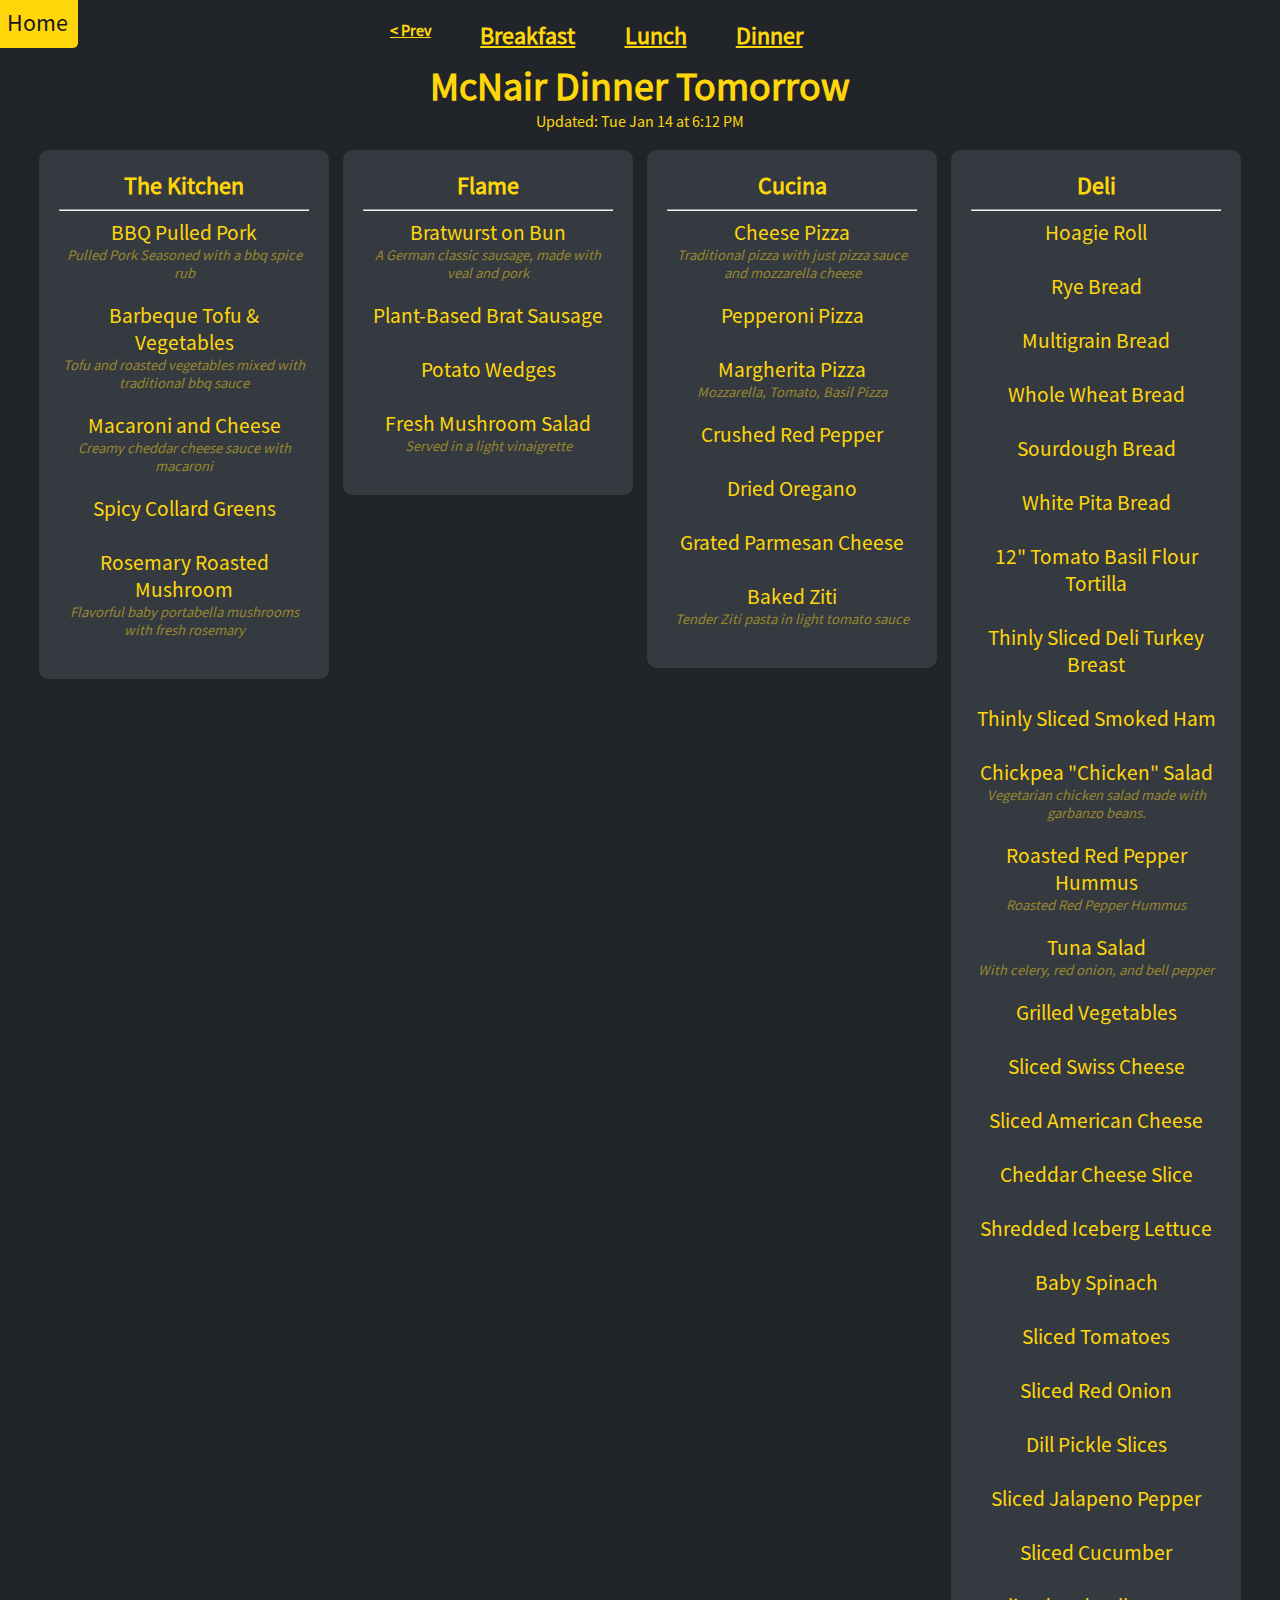
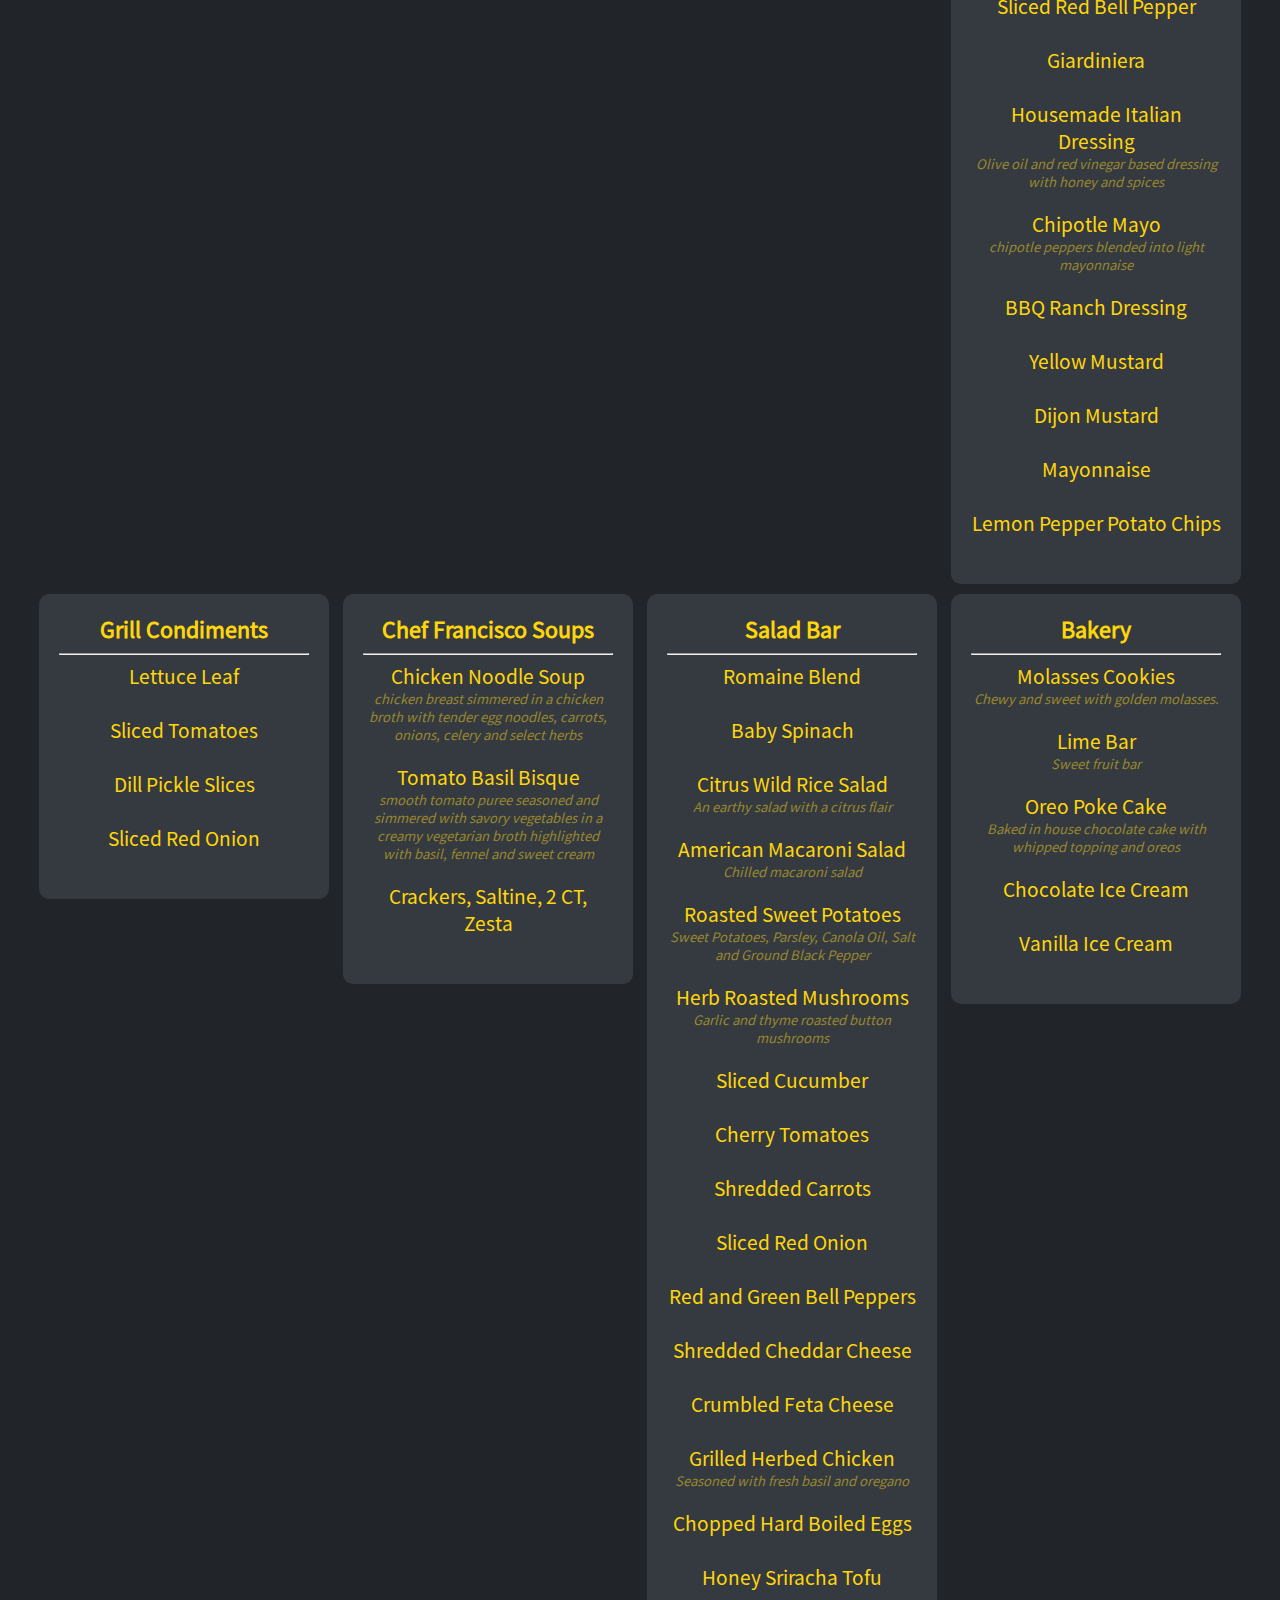
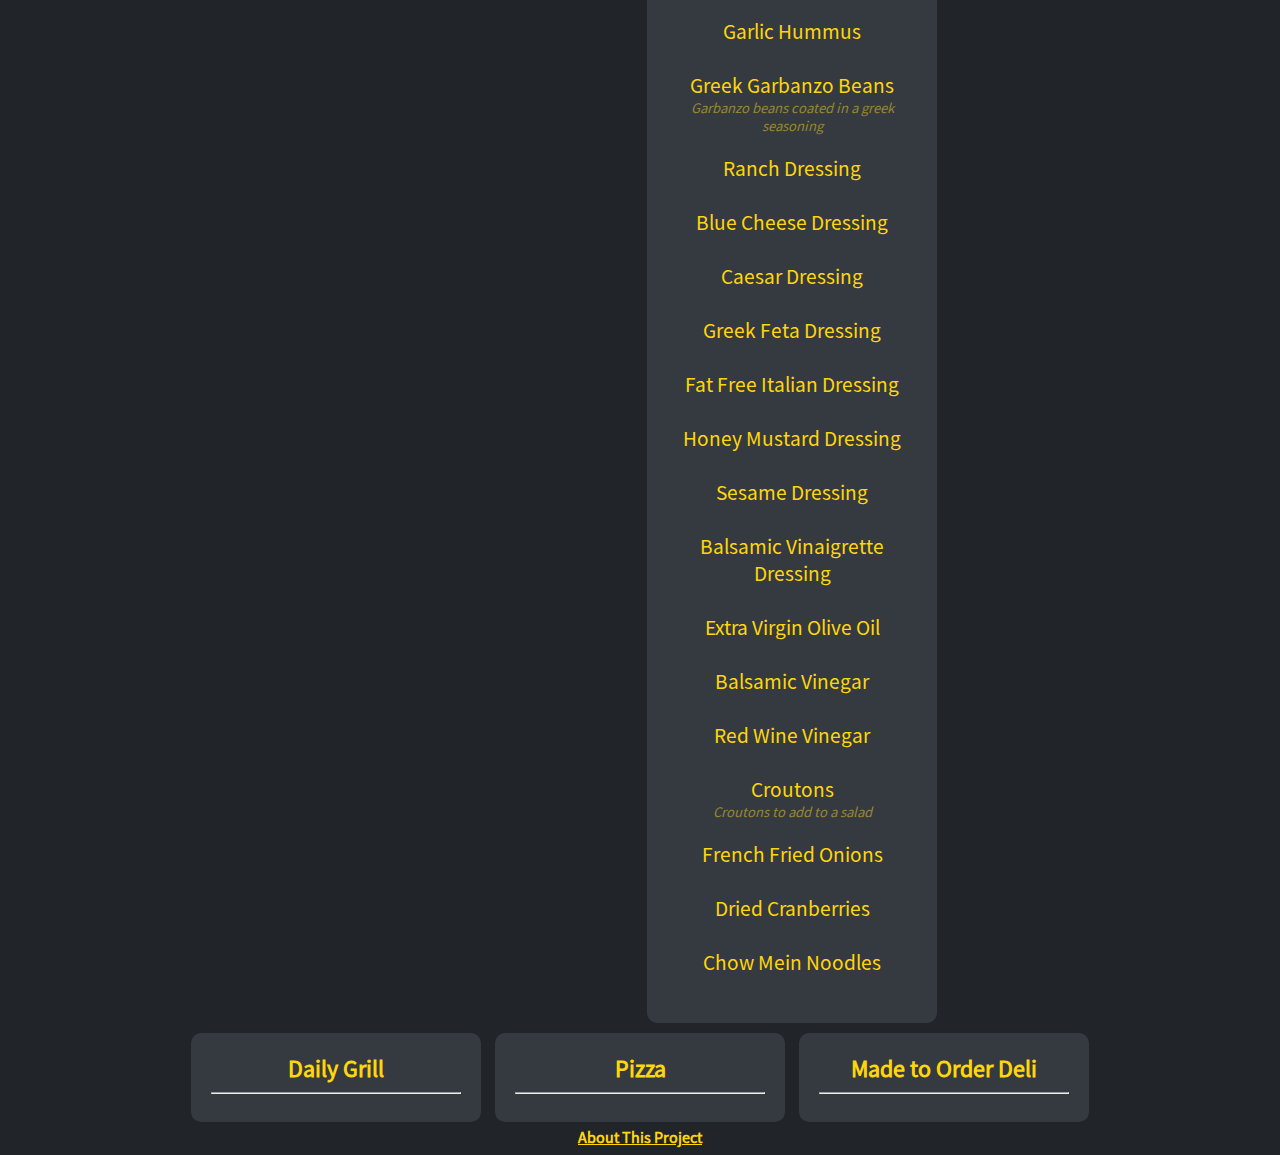
<file: mcnair/tomorrow.html>
<!DOCTYPE html>
<html lang="en">
<head>
    <meta charset="UTF-8">
    <title>Wadsworth Menu</title>
    <link rel="stylesheet" href="../style.css">
    <script src="../js/meal_handler.js"></script>
</head>

<body>
    <div class="meal_selector">
    <h2 class="days" id="today"><a href="today.html"><span>&lt;</span> Prev</a></h2>
    <h2><a href="#" onclick="breakfast()">Breakfast</a></h2>
    <h2><a href="#" onclick="lunch()">Lunch</a></h2>
    <h2><a href="#" onclick="dinner()">Dinner</a></h2>
    <h2 class="days" id="tomorrow"><a href="tomorrow.html">Next<span>&gt;</span></a></h2>
    </div><div id="breakfast">
<div class="title">
<h1>McNair Breakfast Tomorrow</h1>
<p class="sub">Updated: Tue Jan 14 at 6:12 PM
</p>
</div>
<div class="tray">
<div class="slice">
<h2>The Kitchen</h2>
<hr>
<p>Scrambled Eggs</p>
<br>
<p>Tofu Scramble</p>
<br>
<p>Biscuits and Country Gravy</p>
<p class="smol">Flaky, buttery buttermilk biscuits with a creamy gravy</p>
<p>Pork Sausage Patty</p>
<br>
<p>Sriracha Spiced Tater Tots</p>
<br>
<p>Steamed Broccoli</p>
<p class="smol">Freshly steamed seasoned broccoli</p>
<p>Meatless Vegetarian Sausage Patty</p>
<br>
<p>Oatmeal</p>
<br>
</div>
<div class="slice">
<h2>Salad Bar</h2>
<hr>
<p>Low Fat Strawberry Yogurt</p>
<br>
<p>Fat Free Vanilla Greek Yogurt</p>
<br>
<p>4% Full Fat Cottage Cheese</p>
<br>
<p>Cubed Honeydew</p>
<br>
<p>Cubed Pineapple</p>
<br>
<p>Red Seedless Grapes</p>
<br>
<p>Blueberry Lemon Compote</p>
<br>
<p>Oats 'n Honey Granola</p>
<br>
<p>Honey</p>
<br>
</div>
<div class="slice">
<h2>Bakery</h2>
<hr>
<p>Chocolate and Sprinkles Donut</p>
<p class="smol">Donut topped with chocolate icing and sprinkles</p>
<p>Chocolate Chip Scones</p>
<p class="smol">Semi-sweet chocolate chips in a flaky scone crust.</p>
<p>Monkey Bread</p>
<p class="smol">Classic cinnamony, gooey and sweet pull apart anytime breakfast bread </p>
</div>
<div class="slice">
<h2>Breakfast Entree Line</h2>
<hr>
</div>
</div>
</div>
<div id="lunch">
<div class="title">
<h1>McNair Lunch Tomorrow</h1>
<p class="sub">Updated: Tue Jan 14 at 6:12 PM
</p>
</div>
<div class="tray">
<div class="slice">
<h2>The Kitchen</h2>
<hr>
<p>Italian Shredded Beef</p>
<p class="smol">Savory braised shredded beef and peppers</p>
<p>Lentils with Kale, Mushrooms & Farro</p>
<p class="smol">Warm Red Lentils served with shitake mushrooms and kale</p>
<p>Garlic Mashed Potatoes</p>
<p class="smol">Garlic Mashed Potatoes</p>
<p>Sauteed Spinach</p>
<br>
<p>Carrot, Zucchini, Onion and Mushroom</p>
<p class="smol">Lightly seasoned</p>
</div>
<div class="slice">
<h2>Flame</h2>
<hr>
<p>Reuben</p>
<p class="smol">corned beef brisket, swiss, sauerkraut, 1000 island, rye</p>
<p>Portobello Reuben</p>
<p class="smol">A classic turned vegetarian with "corned" portobello mushrooms</p>
<p>French Fries</p>
<br>
<p>Vinegar Coleslaw</p>
<p class="smol">Green Cabbage Coleslaw with Apple Cider Vinegar</p>
</div>
<div class="slice">
<h2>Cucina</h2>
<hr>
<p>Cheese Pizza</p>
<p class="smol">Traditional pizza with just pizza sauce and mozzarella cheese</p>
<p>Pepperoni Pizza</p>
<br>
<p>Margherita Pizza</p>
<p class="smol">Mozzarella, Tomato, Basil Pizza</p>
<p>Crushed Red Pepper</p>
<br>
<p>Dried Oregano</p>
<br>
<p>Grated Parmesan Cheese</p>
<br>
<p>Baked Ziti </p>
<p class="smol">Tender Ziti pasta in light tomato sauce</p>
</div>
<div class="slice">
<h2>Deli</h2>
<hr>
<p>Hoagie Roll</p>
<br>
<p>Rye Bread</p>
<br>
<p>Multigrain Bread</p>
<br>
<p>Whole Wheat Bread</p>
<br>
<p>Sourdough Bread</p>
<br>
<p>White Pita Bread</p>
<br>
<p>12" Tomato Basil Flour Tortilla</p>
<br>
<p>Thinly Sliced Deli Turkey Breast</p>
<br>
<p>Thinly Sliced Smoked Ham</p>
<br>
<p>Chickpea "Chicken" Salad</p>
<p class="smol">Vegetarian chicken salad made with garbanzo beans.</p>
<p>Roasted Red Pepper Hummus </p>
<p class="smol">Roasted Red Pepper Hummus </p>
<p>Tuna Salad</p>
<p class="smol">With celery, red onion, and bell pepper</p>
<p>Grilled Vegetables</p>
<br>
<p>Sliced Swiss Cheese</p>
<br>
<p>Sliced American Cheese</p>
<br>
<p>Cheddar Cheese Slice</p>
<br>
<p>Shredded Iceberg Lettuce</p>
<br>
<p>Baby Spinach</p>
<br>
<p>Sliced Tomatoes</p>
<br>
<p>Sliced Red Onion</p>
<br>
<p>Dill Pickle Slices</p>
<br>
<p>Sliced Jalapeno Pepper</p>
<br>
<p>Sliced Cucumber</p>
<br>
<p>Sliced Red Bell Pepper</p>
<br>
<p>Giardiniera</p>
<br>
<p>Housemade Italian Dressing</p>
<p class="smol">Olive oil and red vinegar based dressing with honey and spices</p>
<p>Chipotle Mayo</p>
<p class="smol">chipotle peppers blended into light mayonnaise</p>
<p>BBQ Ranch Dressing</p>
<br>
<p>Yellow Mustard</p>
<br>
<p>Dijon Mustard</p>
<br>
<p>Mayonnaise</p>
<br>
<p>Lemon Pepper Potato Chips</p>
<br>
</div>
<div class="slice">
<h2>Grill Condiments</h2>
<hr>
<p>Lettuce Leaf</p>
<br>
<p>Sliced Tomatoes</p>
<br>
<p>Dill Pickle Slices</p>
<br>
<p>Sliced Red Onion</p>
<br>
</div>
<div class="slice">
<h2>Chef Francisco Soups</h2>
<hr>
<p>Chicken Noodle Soup</p>
<p class="smol">chicken breast simmered in a chicken broth with tender egg noodles, carrots, onions, celery and select herbs</p>
<p>Tomato Basil Bisque</p>
<p class="smol">smooth tomato puree seasoned and simmered with savory vegetables in a creamy vegetarian broth highlighted with basil, fennel and sweet cream</p>
<p>Crackers, Saltine, 2 CT, Zesta</p>
<br>
</div>
<div class="slice">
<h2>Salad Bar</h2>
<hr>
<p>Romaine Blend</p>
<br>
<p>Baby Spinach</p>
<br>
<p>Citrus Wild Rice Salad</p>
<p class="smol">An earthy salad with a citrus flair</p>
<p>American Macaroni Salad</p>
<p class="smol">Chilled macaroni salad</p>
<p>Roasted Sweet Potatoes</p>
<p class="smol">Sweet Potatoes, Parsley, Canola Oil, Salt and Ground Black Pepper</p>
<p>Herb Roasted Mushrooms</p>
<p class="smol">Garlic and thyme roasted button mushrooms</p>
<p>Sliced Cucumber</p>
<br>
<p>Cherry Tomatoes</p>
<br>
<p>Shredded Carrots</p>
<br>
<p>Sliced Red Onion</p>
<br>
<p>Red and Green Bell Peppers</p>
<br>
<p>Shredded Cheddar Cheese</p>
<br>
<p>Crumbled Feta Cheese</p>
<br>
<p>Grilled Herbed Chicken</p>
<p class="smol">Seasoned with fresh basil and oregano</p>
<p>Chopped Hard Boiled Eggs</p>
<br>
<p>Honey Sriracha Tofu</p>
<br>
<p>Garlic Hummus</p>
<br>
<p>Greek Garbanzo Beans</p>
<p class="smol">Garbanzo beans coated in a greek seasoning</p>
<p>Ranch Dressing</p>
<br>
<p>Blue Cheese Dressing</p>
<br>
<p>Caesar Dressing</p>
<br>
<p>Greek Feta Dressing</p>
<br>
<p>Fat Free Italian Dressing</p>
<br>
<p>Honey Mustard Dressing</p>
<br>
<p>Sesame Dressing</p>
<br>
<p>Balsamic Vinaigrette Dressing</p>
<br>
<p>Extra Virgin Olive Oil</p>
<br>
<p>Balsamic Vinegar</p>
<br>
<p>Red Wine Vinegar</p>
<br>
<p>Croutons</p>
<p class="smol">Croutons to add to a salad</p>
<p>French Fried Onions</p>
<br>
<p>Dried Cranberries</p>
<br>
<p>Chow Mein Noodles</p>
<br>
</div>
<div class="slice">
<h2>Bakery</h2>
<hr>
<p>Molasses Cookies</p>
<p class="smol">Chewy and sweet with golden molasses.</p>
<p>Lime Bar</p>
<p class="smol">Sweet fruit bar</p>
<p>Chocolate Ice Cream</p>
<br>
<p>Vanilla Ice Cream</p>
<br>
</div>
<div class="slice">
<h2>Daily Grill</h2>
<hr>
</div>
<div class="slice">
<h2>Pizza</h2>
<hr>
</div>
<div class="slice">
<h2>Made to Order Deli</h2>
<hr>
</div>
</div>
</div>
<div id="dinner">
<div class="title">
<h1>McNair Dinner Tomorrow</h1>
<p class="sub">Updated: Tue Jan 14 at 6:12 PM
</p>
</div>
<div class="tray">
<div class="slice">
<h2>The Kitchen</h2>
<hr>
<p>BBQ Pulled Pork </p>
<p class="smol">Pulled Pork Seasoned with a bbq spice rub </p>
<p>Barbeque Tofu & Vegetables</p>
<p class="smol">Tofu and roasted vegetables mixed with traditional bbq sauce</p>
<p>Macaroni and Cheese</p>
<p class="smol">Creamy cheddar cheese sauce with macaroni</p>
<p>Spicy Collard Greens</p>
<br>
<p>Rosemary Roasted Mushroom</p>
<p class="smol">Flavorful baby portabella mushrooms with fresh rosemary</p>
</div>
<div class="slice">
<h2>Flame</h2>
<hr>
<p>Bratwurst on Bun</p>
<p class="smol">A German classic sausage, made with veal and pork</p>
<p>Plant-Based Brat Sausage</p>
<br>
<p>Potato Wedges</p>
<br>
<p>Fresh Mushroom Salad</p>
<p class="smol">Served in a light vinaigrette</p>
</div>
<div class="slice">
<h2>Cucina</h2>
<hr>
<p>Cheese Pizza</p>
<p class="smol">Traditional pizza with just pizza sauce and mozzarella cheese</p>
<p>Pepperoni Pizza</p>
<br>
<p>Margherita Pizza</p>
<p class="smol">Mozzarella, Tomato, Basil Pizza</p>
<p>Crushed Red Pepper</p>
<br>
<p>Dried Oregano</p>
<br>
<p>Grated Parmesan Cheese</p>
<br>
<p>Baked Ziti </p>
<p class="smol">Tender Ziti pasta in light tomato sauce</p>
</div>
<div class="slice">
<h2>Deli</h2>
<hr>
<p>Hoagie Roll</p>
<br>
<p>Rye Bread</p>
<br>
<p>Multigrain Bread</p>
<br>
<p>Whole Wheat Bread</p>
<br>
<p>Sourdough Bread</p>
<br>
<p>White Pita Bread</p>
<br>
<p>12" Tomato Basil Flour Tortilla</p>
<br>
<p>Thinly Sliced Deli Turkey Breast</p>
<br>
<p>Thinly Sliced Smoked Ham</p>
<br>
<p>Chickpea "Chicken" Salad</p>
<p class="smol">Vegetarian chicken salad made with garbanzo beans.</p>
<p>Roasted Red Pepper Hummus </p>
<p class="smol">Roasted Red Pepper Hummus </p>
<p>Tuna Salad</p>
<p class="smol">With celery, red onion, and bell pepper</p>
<p>Grilled Vegetables</p>
<br>
<p>Sliced Swiss Cheese</p>
<br>
<p>Sliced American Cheese</p>
<br>
<p>Cheddar Cheese Slice</p>
<br>
<p>Shredded Iceberg Lettuce</p>
<br>
<p>Baby Spinach</p>
<br>
<p>Sliced Tomatoes</p>
<br>
<p>Sliced Red Onion</p>
<br>
<p>Dill Pickle Slices</p>
<br>
<p>Sliced Jalapeno Pepper</p>
<br>
<p>Sliced Cucumber</p>
<br>
<p>Sliced Red Bell Pepper</p>
<br>
<p>Giardiniera</p>
<br>
<p>Housemade Italian Dressing</p>
<p class="smol">Olive oil and red vinegar based dressing with honey and spices</p>
<p>Chipotle Mayo</p>
<p class="smol">chipotle peppers blended into light mayonnaise</p>
<p>BBQ Ranch Dressing</p>
<br>
<p>Yellow Mustard</p>
<br>
<p>Dijon Mustard</p>
<br>
<p>Mayonnaise</p>
<br>
<p>Lemon Pepper Potato Chips</p>
<br>
</div>
<div class="slice">
<h2>Grill Condiments</h2>
<hr>
<p>Lettuce Leaf</p>
<br>
<p>Sliced Tomatoes</p>
<br>
<p>Dill Pickle Slices</p>
<br>
<p>Sliced Red Onion</p>
<br>
</div>
<div class="slice">
<h2>Chef Francisco Soups</h2>
<hr>
<p>Chicken Noodle Soup</p>
<p class="smol">chicken breast simmered in a chicken broth with tender egg noodles, carrots, onions, celery and select herbs</p>
<p>Tomato Basil Bisque</p>
<p class="smol">smooth tomato puree seasoned and simmered with savory vegetables in a creamy vegetarian broth highlighted with basil, fennel and sweet cream</p>
<p>Crackers, Saltine, 2 CT, Zesta</p>
<br>
</div>
<div class="slice">
<h2>Salad Bar</h2>
<hr>
<p>Romaine Blend</p>
<br>
<p>Baby Spinach</p>
<br>
<p>Citrus Wild Rice Salad</p>
<p class="smol">An earthy salad with a citrus flair</p>
<p>American Macaroni Salad</p>
<p class="smol">Chilled macaroni salad</p>
<p>Roasted Sweet Potatoes</p>
<p class="smol">Sweet Potatoes, Parsley, Canola Oil, Salt and Ground Black Pepper</p>
<p>Herb Roasted Mushrooms</p>
<p class="smol">Garlic and thyme roasted button mushrooms</p>
<p>Sliced Cucumber</p>
<br>
<p>Cherry Tomatoes</p>
<br>
<p>Shredded Carrots</p>
<br>
<p>Sliced Red Onion</p>
<br>
<p>Red and Green Bell Peppers</p>
<br>
<p>Shredded Cheddar Cheese</p>
<br>
<p>Crumbled Feta Cheese</p>
<br>
<p>Grilled Herbed Chicken</p>
<p class="smol">Seasoned with fresh basil and oregano</p>
<p>Chopped Hard Boiled Eggs</p>
<br>
<p>Honey Sriracha Tofu</p>
<br>
<p>Garlic Hummus</p>
<br>
<p>Greek Garbanzo Beans</p>
<p class="smol">Garbanzo beans coated in a greek seasoning</p>
<p>Ranch Dressing</p>
<br>
<p>Blue Cheese Dressing</p>
<br>
<p>Caesar Dressing</p>
<br>
<p>Greek Feta Dressing</p>
<br>
<p>Fat Free Italian Dressing</p>
<br>
<p>Honey Mustard Dressing</p>
<br>
<p>Sesame Dressing</p>
<br>
<p>Balsamic Vinaigrette Dressing</p>
<br>
<p>Extra Virgin Olive Oil</p>
<br>
<p>Balsamic Vinegar</p>
<br>
<p>Red Wine Vinegar</p>
<br>
<p>Croutons</p>
<p class="smol">Croutons to add to a salad</p>
<p>French Fried Onions</p>
<br>
<p>Dried Cranberries</p>
<br>
<p>Chow Mein Noodles</p>
<br>
</div>
<div class="slice">
<h2>Bakery</h2>
<hr>
<p>Molasses Cookies</p>
<p class="smol">Chewy and sweet with golden molasses.</p>
<p>Lime Bar</p>
<p class="smol">Sweet fruit bar</p>
<p>Oreo Poke Cake</p>
<p class="smol">Baked in house chocolate cake with whipped topping and oreos</p>
<p>Chocolate Ice Cream</p>
<br>
<p>Vanilla Ice Cream</p>
<br>
</div>
<div class="slice">
<h2>Daily Grill</h2>
<hr>
</div>
<div class="slice">
<h2>Pizza</h2>
<hr>
</div>
<div class="slice">
<h2>Made to Order Deli</h2>
<hr>
</div>
</div>
</div>
<div class="title">
    <h2 style="font-size:12pt;"><a href="../index.html">About This Project</a></h2>
</div>
<a class="home" href="../index.html">Home</a>
</body></html>
</file>
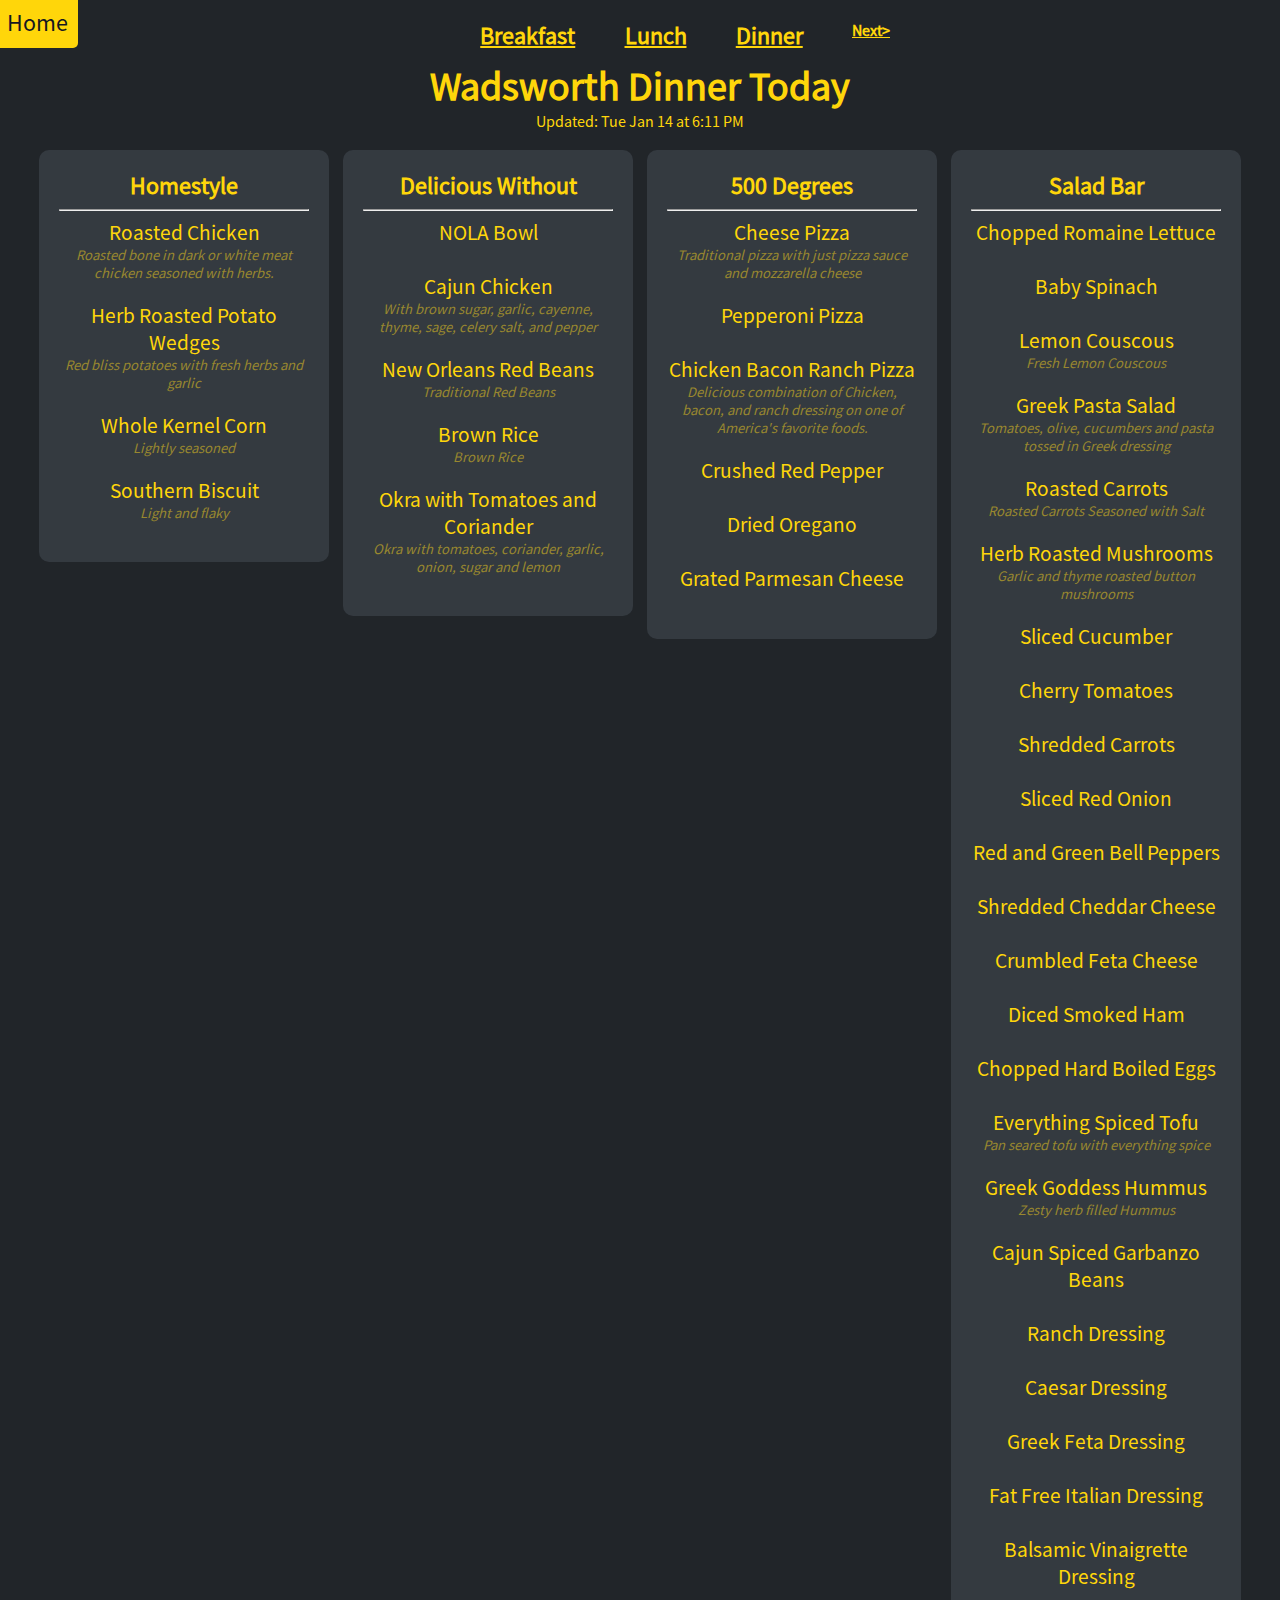
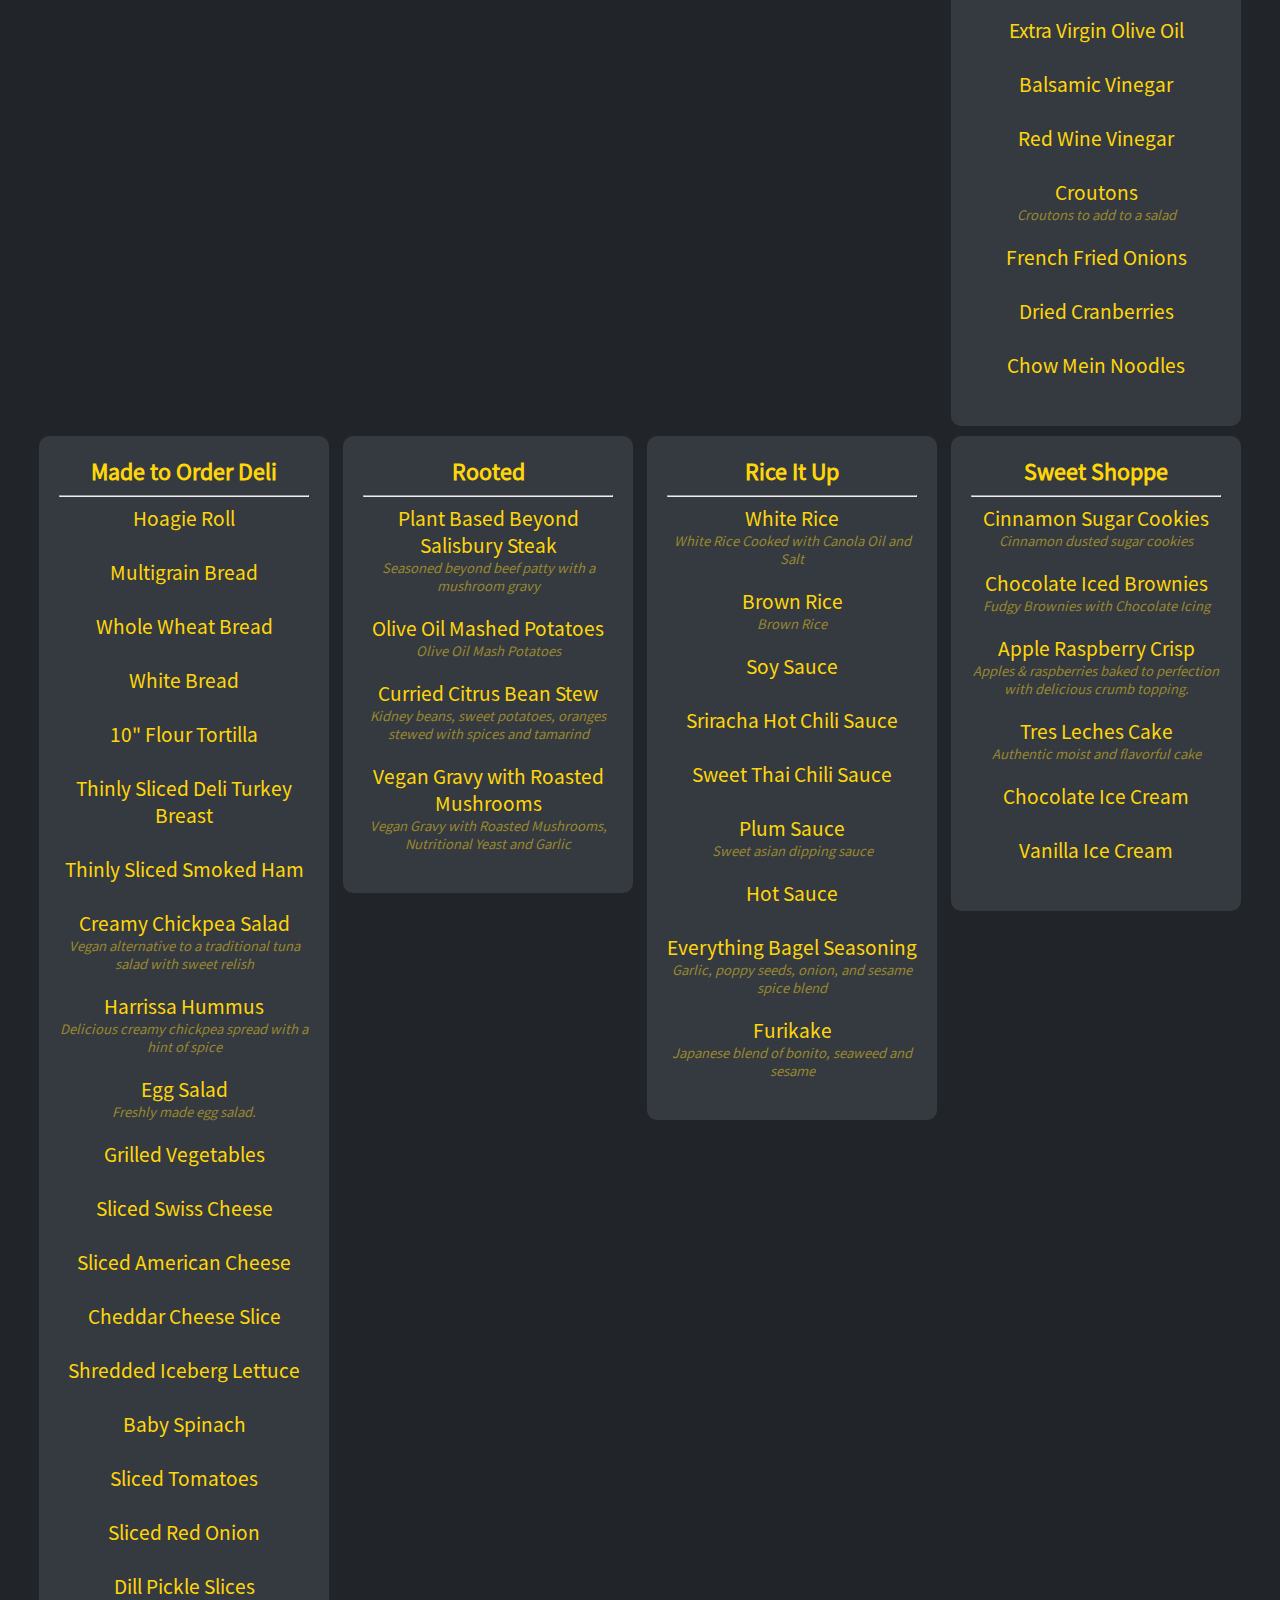
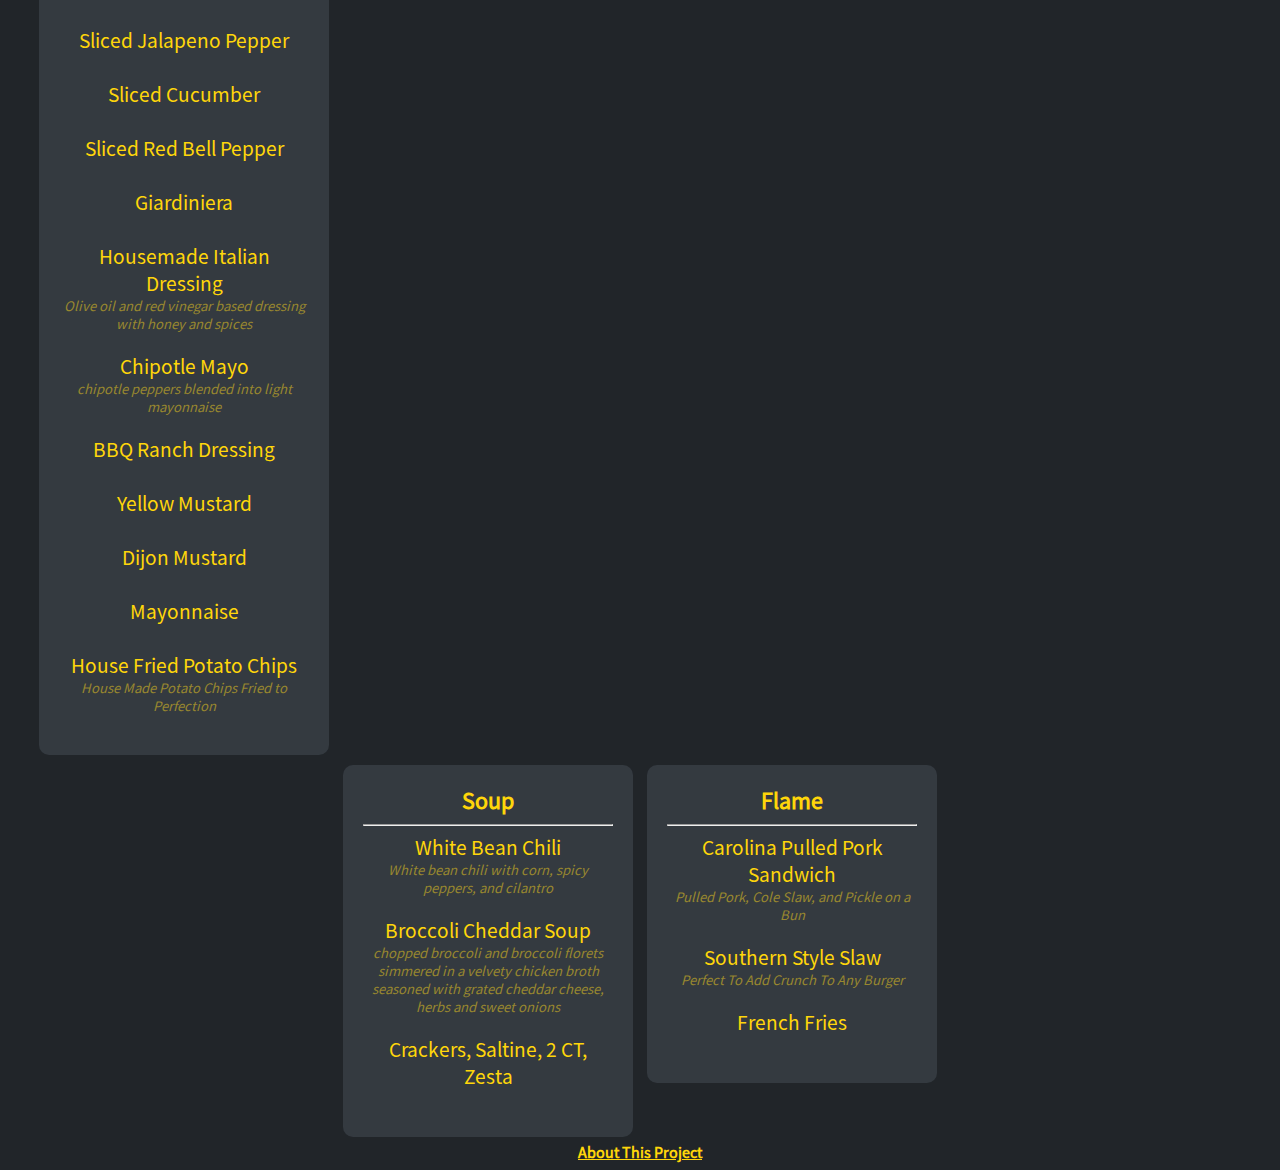
<file: wadsworth/today.html>
<!DOCTYPE html>
<html lang="en">
<head>
    <meta charset="UTF-8">
    <title>Wadsworth Menu</title>
    <link rel="stylesheet" href="../style.css">
    <script src="../js/meal_handler.js"></script>
</head>

<body>
    <div class="meal_selector">
    <h2 class="days" id="today"><a href="today.html"><span>&lt;</span> Prev</a></h2>
    <h2><a href="#" onclick="breakfast()">Breakfast</a></h2>
    <h2><a href="#" onclick="lunch()">Lunch</a></h2>
    <h2><a href="#" onclick="dinner()">Dinner</a></h2>
    <h2 class="days" id="tomorrow"><a href="tomorrow.html">Next<span>&gt;</span></a></h2>
    </div><div id="breakfast">
<div class="title">
<h1>Wadsworth Breakfast Today</h1>
<p class="sub">Updated: Tue Jan 14 at 6:11 PM
</p>
</div>
<div class="tray">
<div class="slice">
<h2>Homestyle</h2>
<hr>
<p>Scrambled Eggs</p>
<br>
<p>Biscuits and Country Gravy</p>
<p class="smol">Flaky, buttery buttermilk biscuits with a creamy gravy</p>
<p>Pork Sausage Patty</p>
<br>
<p>Tater Tots</p>
<p class="smol">Crispy tater puffs</p>
<p>Balsamic Roasted Tomatoes</p>
<p class="smol">roma tomatoes, olive oil, balsamic vinegar and garlic</p>
<p>Oatmeal</p>
<br>
<p>Meatless Vegetarian Sausage Patty</p>
<br>
</div>
<div class="slice">
<h2>Sweet Shoppe</h2>
<hr>
<p>Mocha Cappuccino Muffin</p>
<br>
<p>Oreo Crumb Muffins</p>
<p class="smol">Chocolate muffins</p>
<p>Cinnamon Streusel Coffee Cake</p>
<p class="smol">Delicious cinnamon and Streusel</p>
</div>
</div>
</div>
<div id="lunch">
<div class="title">
<h1>Wadsworth Lunch Today</h1>
<p class="sub">Updated: Tue Jan 14 at 6:11 PM
</p>
</div>
<div class="tray">
<div class="slice">
<h2>Homestyle</h2>
<hr>
<p>Beef Taco Meat</p>
<p class="smol">Latin seasoned ground beef, accented with chipotle peppers, lime and cilantro will add flavor to your palate!</p>
<p>Spanish Rice</p>
<p class="smol">A Mexican side dish made from white rice, tomatoes, garlic, onions and peppers.</p>
<p>Spicy Black Beans</p>
<p class="smol">Spicy black beans in a flavorful sauce</p>
<p>Queso Blanco Sauce </p>
<p class="smol">Warm Queso Blanco Cheese Sauce </p>
<p>6" Flour Tortilla</p>
<br>
<p>Pico de Gallo</p>
<p class="smol">A tangy, bright, fresh salsa.</p>
<p>Sour Cream</p>
<br>
</div>
<div class="slice">
<h2>Delicious Without</h2>
<hr>
<p>Taco Salad</p>
<br>
<p>Turkey Taco Meat</p>
<p class="smol">Sauteed with peppers, onions and tomatoes</p>
<p>Cilantro Lime Brown Rice </p>
<p class="smol">Brown Rice with Cilantro and Lime </p>
<p>Smashed Black Beans</p>
<p class="smol">Smashed black beans with fresh tomatoes</p>
<p>Shredded Iceberg Lettuce</p>
<br>
<p>Pico de Gallo</p>
<p class="smol">A tangy, bright, fresh salsa.</p>
<p>Fresh Guacamole</p>
<p class="smol">A great guacamole recipe</p>
<p>Chipotle Aquafaba Aioli</p>
<p class="smol">Plant-based creamy and spicy aqufaba aioli with chipotle peppers</p>
</div>
<div class="slice">
<h2>500 Degrees</h2>
<hr>
<p>Cheese Pizza</p>
<p class="smol">Traditional pizza with just pizza sauce and mozzarella cheese</p>
<p>Pepperoni Pizza</p>
<br>
<p>Chicken Bacon Ranch Pizza</p>
<p class="smol">Delicious combination of Chicken, bacon, and ranch dressing on one of America's favorite foods.</p>
<p>Crushed Red Pepper</p>
<br>
<p>Dried Oregano</p>
<br>
<p>Grated Parmesan Cheese</p>
<br>
</div>
<div class="slice">
<h2>Salad Bar</h2>
<hr>
<p>Chopped Romaine Lettuce</p>
<br>
<p>Baby Spinach</p>
<br>
<p>Lemon Couscous</p>
<p class="smol">Fresh Lemon Couscous</p>
<p>Greek Pasta Salad</p>
<p class="smol">Tomatoes, olive, cucumbers and pasta tossed in Greek dressing</p>
<p>Roasted Carrots </p>
<p class="smol">Roasted Carrots Seasoned with Salt</p>
<p>Herb Roasted Mushrooms</p>
<p class="smol">Garlic and thyme roasted button mushrooms</p>
<p>Sliced Cucumber</p>
<br>
<p>Cherry Tomatoes</p>
<br>
<p>Shredded Carrots</p>
<br>
<p>Sliced Red Onion</p>
<br>
<p>Red and Green Bell Peppers</p>
<br>
<p>Shredded Cheddar Cheese</p>
<br>
<p>Crumbled Feta Cheese</p>
<br>
<p>Diced Smoked Ham</p>
<br>
<p>Chopped Hard Boiled Eggs</p>
<br>
<p>Everything Spiced Tofu</p>
<p class="smol">Pan seared tofu with everything spice</p>
<p>Greek Goddess Hummus</p>
<p class="smol">Zesty herb filled Hummus</p>
<p>Cajun Spiced Garbanzo Beans</p>
<br>
<p>Ranch Dressing</p>
<br>
<p>Caesar Dressing</p>
<br>
<p>Greek Feta Dressing</p>
<br>
<p>Fat Free Italian Dressing</p>
<br>
<p>Balsamic Vinaigrette Dressing</p>
<br>
<p>Extra Virgin Olive Oil</p>
<br>
<p>Balsamic Vinegar</p>
<br>
<p>Red Wine Vinegar</p>
<br>
<p>Croutons</p>
<p class="smol">Croutons to add to a salad</p>
<p>French Fried Onions</p>
<br>
<p>Dried Cranberries</p>
<br>
<p>Chow Mein Noodles</p>
<br>
</div>
<div class="slice">
<h2>Made to Order Deli</h2>
<hr>
<p>Hoagie Roll</p>
<br>
<p>Multigrain Bread</p>
<br>
<p>Whole Wheat Bread</p>
<br>
<p>White Bread</p>
<br>
<p>10" Flour Tortilla</p>
<br>
<p>Thinly Sliced Deli Turkey Breast</p>
<br>
<p>Thinly Sliced Smoked Ham</p>
<br>
<p>Creamy Chickpea Salad</p>
<p class="smol">Vegan alternative to a traditional tuna salad with sweet relish</p>
<p>Harrissa Hummus</p>
<p class="smol">Delicious creamy chickpea spread with a hint of spice</p>
<p>Egg Salad</p>
<p class="smol">Freshly made egg salad.</p>
<p>Grilled Vegetables</p>
<br>
<p>Sliced Swiss Cheese</p>
<br>
<p>Sliced American Cheese</p>
<br>
<p>Cheddar Cheese Slice</p>
<br>
<p>Shredded Iceberg Lettuce</p>
<br>
<p>Baby Spinach</p>
<br>
<p>Sliced Tomatoes</p>
<br>
<p>Sliced Red Onion</p>
<br>
<p>Dill Pickle Slices</p>
<br>
<p>Sliced Jalapeno Pepper</p>
<br>
<p>Sliced Cucumber</p>
<br>
<p>Sliced Red Bell Pepper</p>
<br>
<p>Giardiniera</p>
<br>
<p>Housemade Italian Dressing</p>
<p class="smol">Olive oil and red vinegar based dressing with honey and spices</p>
<p>Chipotle Mayo</p>
<p class="smol">chipotle peppers blended into light mayonnaise</p>
<p>BBQ Ranch Dressing</p>
<br>
<p>Yellow Mustard</p>
<br>
<p>Dijon Mustard</p>
<br>
<p>Mayonnaise</p>
<br>
<p>House Fried Potato Chips </p>
<p class="smol">House Made Potato Chips Fried to Perfection</p>
</div>
<div class="slice">
<h2>Rooted</h2>
<hr>
<p>Buffalo Vegan Tenders</p>
<p class="smol">Warm crispy meatless tenders tossed in a buffalo sauce</p>
<p>Mac and No-Cheese</p>
<p class="smol">Elbow Macaroni Noodles Drenched with Warm Plant Based Cheese sauce</p>
<p>Steamed Cauliflower</p>
<br>
<p>Ranch Aquafaba Aioli</p>
<p class="smol">Plant-based creamy aqufaba aioli with garlic, dill, and spices</p>
</div>
<div class="slice">
<h2>Rice It Up</h2>
<hr>
<p>White Rice</p>
<p class="smol">White Rice Cooked with Canola Oil and Salt</p>
<p>Brown Rice</p>
<p class="smol">Brown Rice</p>
<p>Soy Sauce</p>
<br>
<p>Sriracha Hot Chili Sauce</p>
<br>
<p>Sweet Thai Chili Sauce</p>
<br>
<p>Plum Sauce</p>
<p class="smol">Sweet asian dipping sauce</p>
<p>Hot Sauce</p>
<br>
<p>Everything Bagel Seasoning</p>
<p class="smol">Garlic, poppy seeds, onion, and sesame spice blend</p>
<p>Furikake</p>
<p class="smol">Japanese blend of bonito, seaweed and sesame</p>
</div>
<div class="slice">
<h2>Sweet Shoppe</h2>
<hr>
<p>Cinnamon Sugar Cookies</p>
<p class="smol">Cinnamon dusted sugar cookies</p>
<p>Mocha Cappuccino Muffin</p>
<br>
<p>Chocolate Iced Brownies</p>
<p class="smol">Fudgy Brownies with Chocolate Icing</p>
<p>Apple Raspberry Crisp</p>
<p class="smol">Apples & raspberries baked to perfection with delicious crumb topping.</p>
<p>Chocolate Ice Cream</p>
<br>
<p>Vanilla Ice Cream</p>
<br>
</div>
<div class="slice">
<h2>Soup</h2>
<hr>
<p>White Bean Chili</p>
<p class="smol">White bean chili with corn, spicy peppers, and cilantro</p>
<p>Baked Stuffed Potato Soup</p>
<p class="smol">russet potatoes with smoked bacon in a rich cream sauce with spring onions and chive</p>
<p>Crackers, Saltine, 2 CT, Zesta</p>
<br>
</div>
<div class="slice">
<h2>Flame</h2>
<hr>
<p>Hoagie Roll</p>
<br>
<p>Teriyaki Meatballs</p>
<p class="smol">Teriyaki Meatball</p>
<p>Beef Hot Dog</p>
<p class="smol">Classic all beef plain hot dog on a bun</p>
<p>Grilled Vegetables</p>
<br>
<p>Shoestring French Fries</p>
<br>
</div>
</div>
</div>
<div id="dinner">
<div class="title">
<h1>Wadsworth Dinner Today</h1>
<p class="sub">Updated: Tue Jan 14 at 6:11 PM
</p>
</div>
<div class="tray">
<div class="slice">
<h2>Homestyle</h2>
<hr>
<p>Roasted Chicken</p>
<p class="smol">Roasted bone in dark or white meat chicken seasoned with herbs.</p>
<p>Herb Roasted Potato Wedges</p>
<p class="smol">Red bliss potatoes with fresh herbs and garlic</p>
<p>Whole Kernel Corn</p>
<p class="smol">Lightly seasoned</p>
<p>Southern Biscuit</p>
<p class="smol">Light and flaky</p>
</div>
<div class="slice">
<h2>Delicious Without</h2>
<hr>
<p>NOLA Bowl</p>
<br>
<p>Cajun Chicken</p>
<p class="smol">With brown sugar, garlic, cayenne, thyme, sage, celery salt, and pepper</p>
<p>New Orleans Red Beans</p>
<p class="smol">Traditional Red Beans</p>
<p>Brown Rice</p>
<p class="smol">Brown Rice</p>
<p>Okra with Tomatoes and Coriander</p>
<p class="smol">Okra with tomatoes, coriander, garlic, onion, sugar and lemon</p>
</div>
<div class="slice">
<h2>500 Degrees</h2>
<hr>
<p>Cheese Pizza</p>
<p class="smol">Traditional pizza with just pizza sauce and mozzarella cheese</p>
<p>Pepperoni Pizza</p>
<br>
<p>Chicken Bacon Ranch Pizza</p>
<p class="smol">Delicious combination of Chicken, bacon, and ranch dressing on one of America's favorite foods.</p>
<p>Crushed Red Pepper</p>
<br>
<p>Dried Oregano</p>
<br>
<p>Grated Parmesan Cheese</p>
<br>
</div>
<div class="slice">
<h2>Salad Bar</h2>
<hr>
<p>Chopped Romaine Lettuce</p>
<br>
<p>Baby Spinach</p>
<br>
<p>Lemon Couscous</p>
<p class="smol">Fresh Lemon Couscous</p>
<p>Greek Pasta Salad</p>
<p class="smol">Tomatoes, olive, cucumbers and pasta tossed in Greek dressing</p>
<p>Roasted Carrots </p>
<p class="smol">Roasted Carrots Seasoned with Salt</p>
<p>Herb Roasted Mushrooms</p>
<p class="smol">Garlic and thyme roasted button mushrooms</p>
<p>Sliced Cucumber</p>
<br>
<p>Cherry Tomatoes</p>
<br>
<p>Shredded Carrots</p>
<br>
<p>Sliced Red Onion</p>
<br>
<p>Red and Green Bell Peppers</p>
<br>
<p>Shredded Cheddar Cheese</p>
<br>
<p>Crumbled Feta Cheese</p>
<br>
<p>Diced Smoked Ham</p>
<br>
<p>Chopped Hard Boiled Eggs</p>
<br>
<p>Everything Spiced Tofu</p>
<p class="smol">Pan seared tofu with everything spice</p>
<p>Greek Goddess Hummus</p>
<p class="smol">Zesty herb filled Hummus</p>
<p>Cajun Spiced Garbanzo Beans</p>
<br>
<p>Ranch Dressing</p>
<br>
<p>Caesar Dressing</p>
<br>
<p>Greek Feta Dressing</p>
<br>
<p>Fat Free Italian Dressing</p>
<br>
<p>Balsamic Vinaigrette Dressing</p>
<br>
<p>Extra Virgin Olive Oil</p>
<br>
<p>Balsamic Vinegar</p>
<br>
<p>Red Wine Vinegar</p>
<br>
<p>Croutons</p>
<p class="smol">Croutons to add to a salad</p>
<p>French Fried Onions</p>
<br>
<p>Dried Cranberries</p>
<br>
<p>Chow Mein Noodles</p>
<br>
</div>
<div class="slice">
<h2>Made to Order Deli</h2>
<hr>
<p>Hoagie Roll</p>
<br>
<p>Multigrain Bread</p>
<br>
<p>Whole Wheat Bread</p>
<br>
<p>White Bread</p>
<br>
<p>10" Flour Tortilla</p>
<br>
<p>Thinly Sliced Deli Turkey Breast</p>
<br>
<p>Thinly Sliced Smoked Ham</p>
<br>
<p>Creamy Chickpea Salad</p>
<p class="smol">Vegan alternative to a traditional tuna salad with sweet relish</p>
<p>Harrissa Hummus</p>
<p class="smol">Delicious creamy chickpea spread with a hint of spice</p>
<p>Egg Salad</p>
<p class="smol">Freshly made egg salad.</p>
<p>Grilled Vegetables</p>
<br>
<p>Sliced Swiss Cheese</p>
<br>
<p>Sliced American Cheese</p>
<br>
<p>Cheddar Cheese Slice</p>
<br>
<p>Shredded Iceberg Lettuce</p>
<br>
<p>Baby Spinach</p>
<br>
<p>Sliced Tomatoes</p>
<br>
<p>Sliced Red Onion</p>
<br>
<p>Dill Pickle Slices</p>
<br>
<p>Sliced Jalapeno Pepper</p>
<br>
<p>Sliced Cucumber</p>
<br>
<p>Sliced Red Bell Pepper</p>
<br>
<p>Giardiniera</p>
<br>
<p>Housemade Italian Dressing</p>
<p class="smol">Olive oil and red vinegar based dressing with honey and spices</p>
<p>Chipotle Mayo</p>
<p class="smol">chipotle peppers blended into light mayonnaise</p>
<p>BBQ Ranch Dressing</p>
<br>
<p>Yellow Mustard</p>
<br>
<p>Dijon Mustard</p>
<br>
<p>Mayonnaise</p>
<br>
<p>House Fried Potato Chips </p>
<p class="smol">House Made Potato Chips Fried to Perfection</p>
</div>
<div class="slice">
<h2>Rooted</h2>
<hr>
<p>Plant Based Beyond Salisbury Steak</p>
<p class="smol">Seasoned beyond beef patty with a mushroom gravy</p>
<p>Olive Oil Mashed Potatoes</p>
<p class="smol">Olive Oil Mash Potatoes</p>
<p>Curried Citrus Bean Stew</p>
<p class="smol">Kidney beans, sweet potatoes, oranges stewed with spices and tamarind</p>
<p>Vegan Gravy with Roasted Mushrooms</p>
<p class="smol">Vegan Gravy with Roasted Mushrooms, Nutritional Yeast and Garlic</p>
</div>
<div class="slice">
<h2>Rice It Up</h2>
<hr>
<p>White Rice</p>
<p class="smol">White Rice Cooked with Canola Oil and Salt</p>
<p>Brown Rice</p>
<p class="smol">Brown Rice</p>
<p>Soy Sauce</p>
<br>
<p>Sriracha Hot Chili Sauce</p>
<br>
<p>Sweet Thai Chili Sauce</p>
<br>
<p>Plum Sauce</p>
<p class="smol">Sweet asian dipping sauce</p>
<p>Hot Sauce</p>
<br>
<p>Everything Bagel Seasoning</p>
<p class="smol">Garlic, poppy seeds, onion, and sesame spice blend</p>
<p>Furikake</p>
<p class="smol">Japanese blend of bonito, seaweed and sesame</p>
</div>
<div class="slice">
<h2>Sweet Shoppe</h2>
<hr>
<p>Cinnamon Sugar Cookies</p>
<p class="smol">Cinnamon dusted sugar cookies</p>
<p>Chocolate Iced Brownies</p>
<p class="smol">Fudgy Brownies with Chocolate Icing</p>
<p>Apple Raspberry Crisp</p>
<p class="smol">Apples & raspberries baked to perfection with delicious crumb topping.</p>
<p>Tres Leches Cake</p>
<p class="smol">Authentic moist and flavorful cake</p>
<p>Chocolate Ice Cream</p>
<br>
<p>Vanilla Ice Cream</p>
<br>
</div>
<div class="slice">
<h2>Soup</h2>
<hr>
<p>White Bean Chili</p>
<p class="smol">White bean chili with corn, spicy peppers, and cilantro</p>
<p>Broccoli Cheddar Soup</p>
<p class="smol">chopped broccoli and broccoli florets simmered in a velvety chicken broth seasoned with grated cheddar cheese, herbs and sweet onions</p>
<p>Crackers, Saltine, 2 CT, Zesta</p>
<br>
</div>
<div class="slice">
<h2>Flame</h2>
<hr>
<p>Carolina Pulled Pork Sandwich</p>
<p class="smol">Pulled Pork, Cole Slaw, and Pickle on a Bun</p>
<p>Southern Style Slaw</p>
<p class="smol">Perfect To Add Crunch To Any Burger</p>
<p>French Fries</p>
<br>
</div>
</div>
</div>
<div class="title">
    <h2 style="font-size:12pt;"><a href="../index.html">About This Project</a></h2>
</div>
<a class="home" href="../index.html">Home</a>
</body></html>
</file>
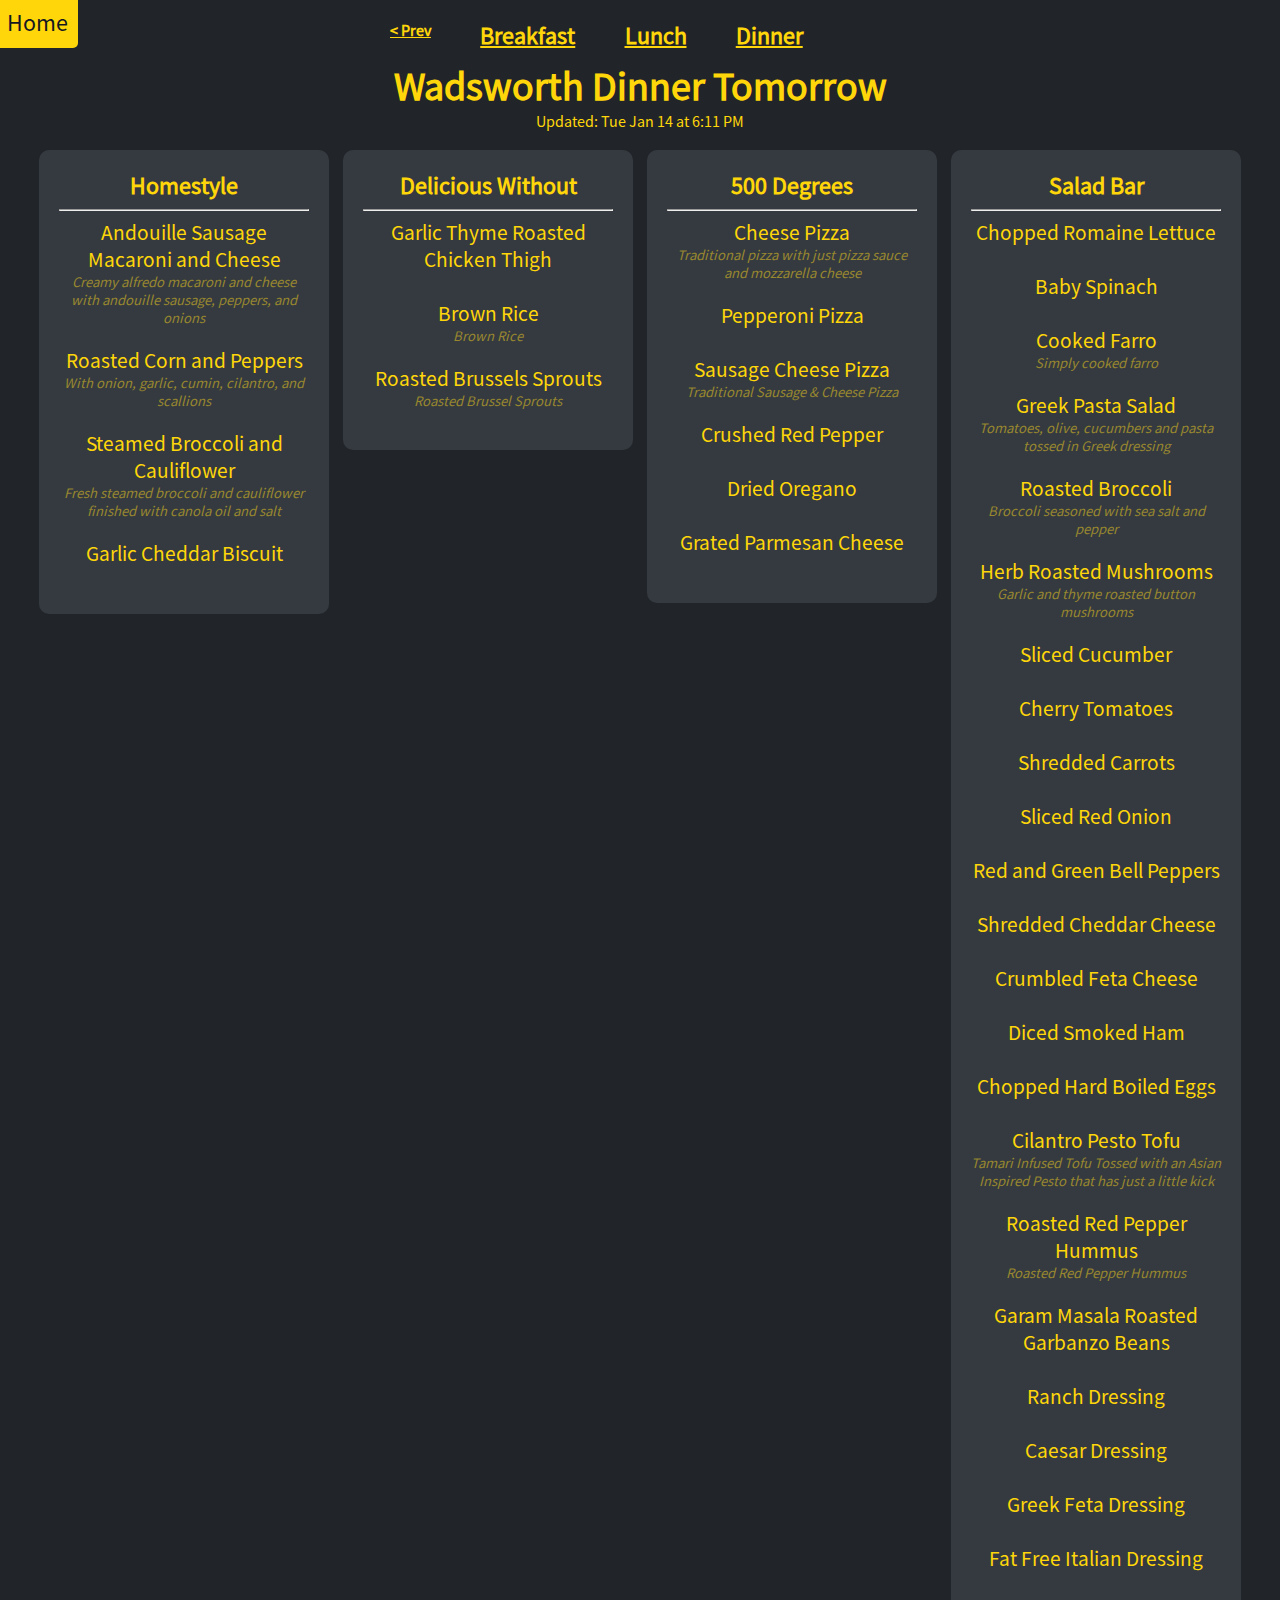
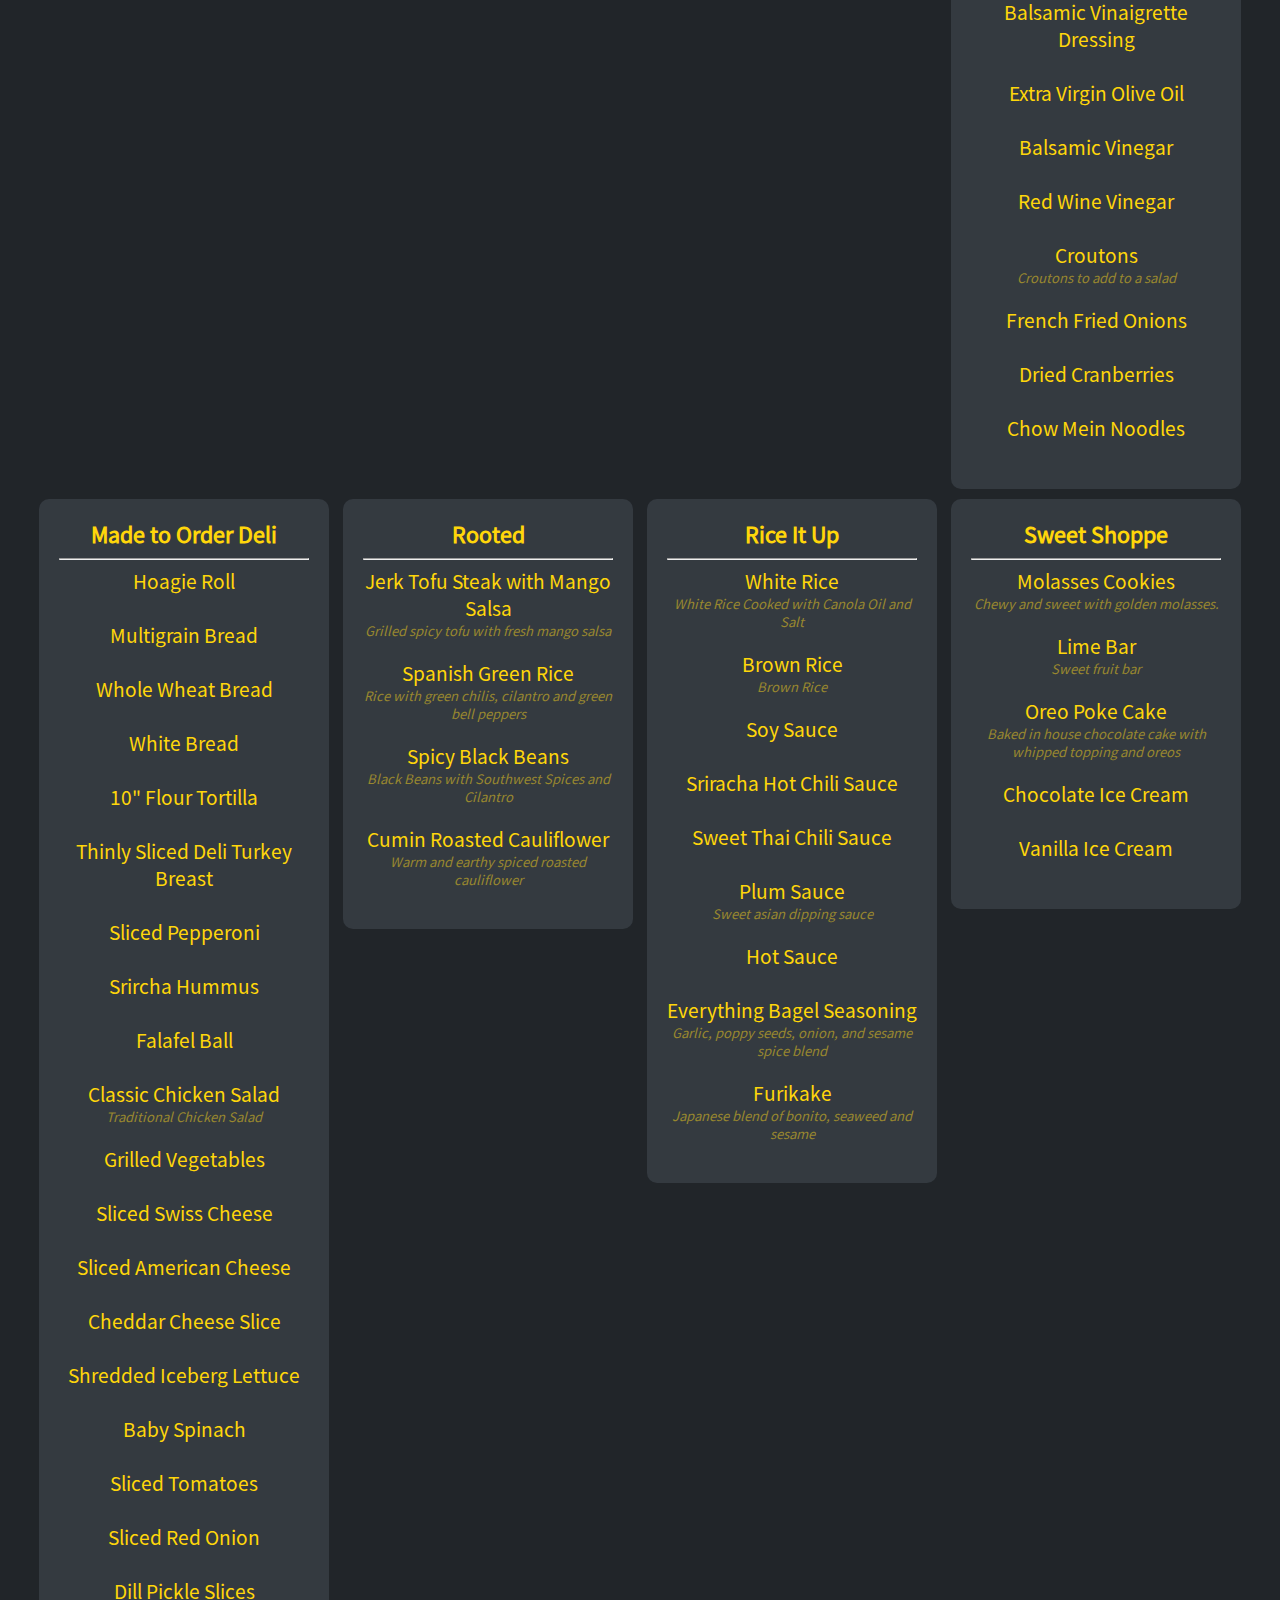
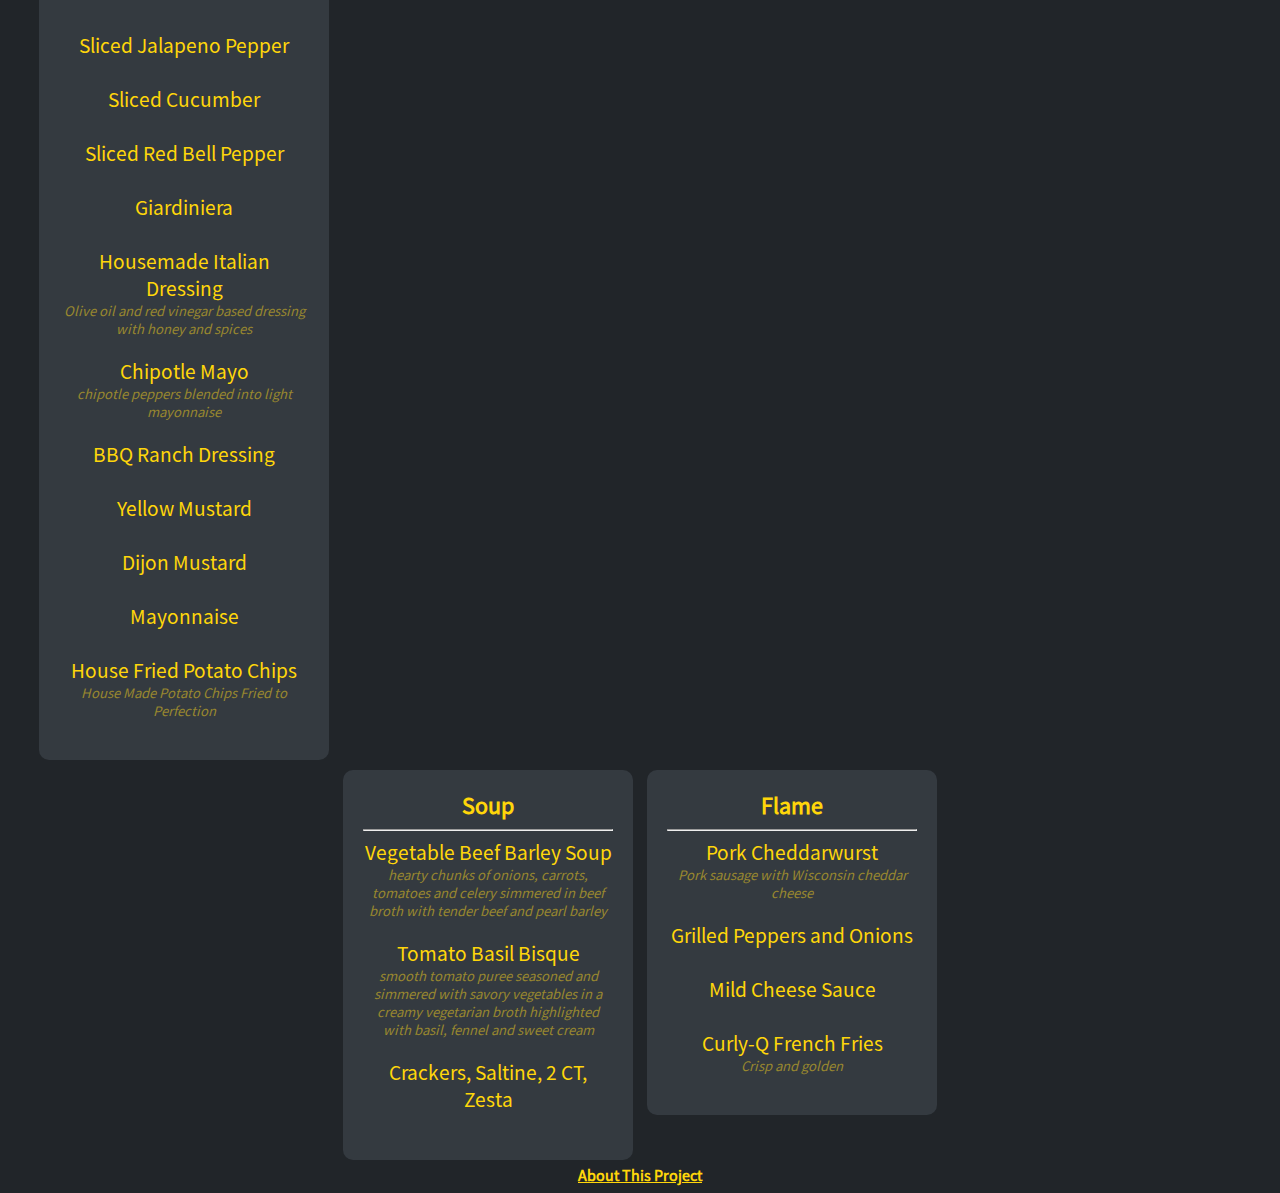
<file: wadsworth/tomorrow.html>
<!DOCTYPE html>
<html lang="en">
<head>
    <meta charset="UTF-8">
    <title>Wadsworth Menu</title>
    <link rel="stylesheet" href="../style.css">
    <script src="../js/meal_handler.js"></script>
</head>

<body>
    <div class="meal_selector">
    <h2 class="days" id="today"><a href="today.html"><span>&lt;</span> Prev</a></h2>
    <h2><a href="#" onclick="breakfast()">Breakfast</a></h2>
    <h2><a href="#" onclick="lunch()">Lunch</a></h2>
    <h2><a href="#" onclick="dinner()">Dinner</a></h2>
    <h2 class="days" id="tomorrow"><a href="tomorrow.html">Next<span>&gt;</span></a></h2>
    </div><div id="breakfast">
<div class="title">
<h1>Wadsworth Breakfast Tomorrow</h1>
<p class="sub">Updated: Tue Jan 14 at 6:11 PM
</p>
</div>
<div class="tray">
<div class="slice">
<h2>Homestyle</h2>
<hr>
<p>Scrambled Eggs</p>
<br>
<p>French Toast Sticks</p>
<br>
<p>Corned Beef Hash</p>
<br>
<p>Ranch Breakfast Potatoes</p>
<p class="smol">Yukon roasted potatoes  blended with Ranch spices and green onion</p>
<p>Salsa Roja Cauliflower</p>
<p class="smol">Steamed cauliflower tossed with salsa roja</p>
<p>Oatmeal</p>
<br>
<p>Meatless Vegetarian Sausage Patty</p>
<br>
</div>
<div class="slice">
<h2>Sweet Shoppe</h2>
<hr>
<p>Chocolate and Sprinkles Donut</p>
<p class="smol">Donut topped with chocolate icing and sprinkles</p>
<p>Chocolate Chip Scones</p>
<p class="smol">Semi-sweet chocolate chips in a flaky scone crust.</p>
<p>Monkey Bread</p>
<p class="smol">Classic cinnamony, gooey and sweet pull apart anytime breakfast bread </p>
</div>
</div>
</div>
<div id="lunch">
<div class="title">
<h1>Wadsworth Lunch Tomorrow</h1>
<p class="sub">Updated: Tue Jan 14 at 6:11 PM
</p>
</div>
<div class="tray">
<div class="slice">
<h2>Homestyle</h2>
<hr>
<p>Nigerian Style Red Chicken Thighs</p>
<p class="smol">Spicy marinated chicken cooked in a traditional multipurpose Nigerian style sauce with coconut oil</p>
<p>Jollof Rice</p>
<p class="smol">Jollof Rice</p>
<p>Baked Plantains</p>
<br>
<p>Naan</p>
<p class="smol">Naan</p>
</div>
<div class="slice">
<h2>Delicious Without</h2>
<hr>
<p>Southern Popcorn Chicken Bowl</p>
<br>
<p>Garlic Herb Olive Oil Mashed Potatoes</p>
<br>
<p>Wing Seasoned Chicken Thigh Bites</p>
<p class="smol">BBQ Spice crusted chicken thigh pieces</p>
<p>Steamed Corn Kernels</p>
<p class="smol">Steamed tender corn kernels tossed in olive oil</p>
<p>Turkey Gravy</p>
<p class="smol">House made turkey gravy</p>
</div>
<div class="slice">
<h2>500 Degrees</h2>
<hr>
<p>Cheese Pizza</p>
<p class="smol">Traditional pizza with just pizza sauce and mozzarella cheese</p>
<p>Pepperoni Pizza</p>
<br>
<p>Cheeseburger Pizza</p>
<p class="smol">Cheeseburger Pizza</p>
<p>Crushed Red Pepper</p>
<br>
<p>Dried Oregano</p>
<br>
<p>Grated Parmesan Cheese</p>
<br>
</div>
<div class="slice">
<h2>Salad Bar</h2>
<hr>
<p>Chopped Romaine Lettuce</p>
<br>
<p>Baby Spinach</p>
<br>
<p>Cooked Farro</p>
<p class="smol">Simply cooked farro</p>
<p>Greek Pasta Salad</p>
<p class="smol">Tomatoes, olive, cucumbers and pasta tossed in Greek dressing</p>
<p>Roasted Broccoli</p>
<p class="smol">Broccoli seasoned with sea salt and pepper</p>
<p>Herb Roasted Mushrooms</p>
<p class="smol">Garlic and thyme roasted button mushrooms</p>
<p>Sliced Cucumber</p>
<br>
<p>Cherry Tomatoes</p>
<br>
<p>Shredded Carrots</p>
<br>
<p>Sliced Red Onion</p>
<br>
<p>Red and Green Bell Peppers</p>
<br>
<p>Shredded Cheddar Cheese</p>
<br>
<p>Crumbled Feta Cheese</p>
<br>
<p>Diced Smoked Ham</p>
<br>
<p>Chopped Hard Boiled Eggs</p>
<br>
<p>Cilantro Pesto Tofu</p>
<p class="smol">Tamari Infused Tofu Tossed with an Asian Inspired Pesto that has just a little kick</p>
<p>Roasted Red Pepper Hummus </p>
<p class="smol">Roasted Red Pepper Hummus </p>
<p>Garam Masala Roasted Garbanzo Beans</p>
<br>
<p>Ranch Dressing</p>
<br>
<p>Caesar Dressing</p>
<br>
<p>Greek Feta Dressing</p>
<br>
<p>Fat Free Italian Dressing</p>
<br>
<p>Balsamic Vinaigrette Dressing</p>
<br>
<p>Extra Virgin Olive Oil</p>
<br>
<p>Balsamic Vinegar</p>
<br>
<p>Red Wine Vinegar</p>
<br>
<p>Croutons</p>
<p class="smol">Croutons to add to a salad</p>
<p>French Fried Onions</p>
<br>
<p>Dried Cranberries</p>
<br>
<p>Chow Mein Noodles</p>
<br>
</div>
<div class="slice">
<h2>Made to Order Deli</h2>
<hr>
<p>Hoagie Roll</p>
<br>
<p>Multigrain Bread</p>
<br>
<p>Whole Wheat Bread</p>
<br>
<p>White Bread</p>
<br>
<p>10" Flour Tortilla</p>
<br>
<p>Thinly Sliced Deli Turkey Breast</p>
<br>
<p>Sliced Pepperoni</p>
<br>
<p>Srircha Hummus</p>
<br>
<p>Falafel Ball</p>
<br>
<p>Classic Chicken Salad</p>
<p class="smol">Traditional Chicken Salad</p>
<p>Grilled Vegetables</p>
<br>
<p>Sliced Swiss Cheese</p>
<br>
<p>Sliced American Cheese</p>
<br>
<p>Cheddar Cheese Slice</p>
<br>
<p>Shredded Iceberg Lettuce</p>
<br>
<p>Baby Spinach</p>
<br>
<p>Sliced Tomatoes</p>
<br>
<p>Sliced Red Onion</p>
<br>
<p>Dill Pickle Slices</p>
<br>
<p>Sliced Jalapeno Pepper</p>
<br>
<p>Sliced Cucumber</p>
<br>
<p>Sliced Red Bell Pepper</p>
<br>
<p>Giardiniera</p>
<br>
<p>Housemade Italian Dressing</p>
<p class="smol">Olive oil and red vinegar based dressing with honey and spices</p>
<p>Chipotle Mayo</p>
<p class="smol">chipotle peppers blended into light mayonnaise</p>
<p>BBQ Ranch Dressing</p>
<br>
<p>Yellow Mustard</p>
<br>
<p>Dijon Mustard</p>
<br>
<p>Mayonnaise</p>
<br>
<p>House Fried Potato Chips </p>
<p class="smol">House Made Potato Chips Fried to Perfection</p>
</div>
<div class="slice">
<h2>Rooted</h2>
<hr>
<p>Bean and Tomato Chili </p>
<p class="smol">Vegan bean chili</p>
<p>Baked Sweet Potato</p>
<p class="smol">Warm Baked Sweet Potato</p>
<p>No-Cheese Sauce</p>
<p class="smol">Warm Vegan Cheese sauce - you will never believe its made with Just Carrots, Potatoes & Spices</p>
<p>Chopped Green Onions</p>
<br>
<p>Vegan Mozzarella Shreds</p>
<br>
<p>Mushroom Bacon</p>
<br>
</div>
<div class="slice">
<h2>Rice It Up</h2>
<hr>
<p>White Rice</p>
<p class="smol">White Rice Cooked with Canola Oil and Salt</p>
<p>Brown Rice</p>
<p class="smol">Brown Rice</p>
<p>Soy Sauce</p>
<br>
<p>Sriracha Hot Chili Sauce</p>
<br>
<p>Sweet Thai Chili Sauce</p>
<br>
<p>Plum Sauce</p>
<p class="smol">Sweet asian dipping sauce</p>
<p>Hot Sauce</p>
<br>
<p>Everything Bagel Seasoning</p>
<p class="smol">Garlic, poppy seeds, onion, and sesame spice blend</p>
<p>Furikake</p>
<p class="smol">Japanese blend of bonito, seaweed and sesame</p>
</div>
<div class="slice">
<h2>Sweet Shoppe</h2>
<hr>
<p>Lemon Poppy Seed Cookie </p>
<br>
<p>Lime Bar</p>
<p class="smol">Sweet fruit bar</p>
<p>Chocolate Ice Cream</p>
<br>
<p>Vanilla Ice Cream</p>
<br>
</div>
<div class="slice">
<h2>Soup</h2>
<hr>
<p>Vegetable Beef Barley Soup</p>
<p class="smol">hearty chunks of onions, carrots, tomatoes and celery simmered in beef broth with tender beef and pearl barley</p>
<p>Tomato Basil Bisque</p>
<p class="smol">smooth tomato puree seasoned and simmered with savory vegetables in a creamy vegetarian broth highlighted with basil, fennel and sweet cream</p>
<p>Crackers, Saltine, 2 CT, Zesta</p>
<br>
</div>
<div class="slice">
<h2>Flame</h2>
<hr>
<p>tomato bacon grilled cheese</p>
<p class="smol">melted cheddar and american cheese with fresh sliced tomatoes and applewood smoked bacon on sourdough</p>
<p>Black Bean Burger</p>
<p class="smol">Black Bean patty grilled to perfection and served on a bun.</p>
<p>Grilled Vegetables</p>
<br>
<p>Tater Tots</p>
<p class="smol">Crispy tater puffs</p>
</div>
</div>
</div>
<div id="dinner">
<div class="title">
<h1>Wadsworth Dinner Tomorrow</h1>
<p class="sub">Updated: Tue Jan 14 at 6:11 PM
</p>
</div>
<div class="tray">
<div class="slice">
<h2>Homestyle</h2>
<hr>
<p>Andouille Sausage Macaroni and Cheese</p>
<p class="smol">Creamy alfredo macaroni and cheese with andouille sausage, peppers, and onions</p>
<p>Roasted Corn and Peppers</p>
<p class="smol">With onion, garlic, cumin, cilantro, and scallions</p>
<p>Steamed Broccoli and Cauliflower</p>
<p class="smol">Fresh steamed broccoli and cauliflower finished with canola oil and salt</p>
<p>Garlic Cheddar Biscuit</p>
<br>
</div>
<div class="slice">
<h2>Delicious Without</h2>
<hr>
<p>Garlic Thyme Roasted Chicken Thigh</p>
<br>
<p>Brown Rice</p>
<p class="smol">Brown Rice</p>
<p>Roasted Brussels Sprouts</p>
<p class="smol">Roasted Brussel Sprouts</p>
</div>
<div class="slice">
<h2>500 Degrees</h2>
<hr>
<p>Cheese Pizza</p>
<p class="smol">Traditional pizza with just pizza sauce and mozzarella cheese</p>
<p>Pepperoni Pizza</p>
<br>
<p>Sausage Cheese Pizza</p>
<p class="smol">Traditional Sausage & Cheese Pizza</p>
<p>Crushed Red Pepper</p>
<br>
<p>Dried Oregano</p>
<br>
<p>Grated Parmesan Cheese</p>
<br>
</div>
<div class="slice">
<h2>Salad Bar</h2>
<hr>
<p>Chopped Romaine Lettuce</p>
<br>
<p>Baby Spinach</p>
<br>
<p>Cooked Farro</p>
<p class="smol">Simply cooked farro</p>
<p>Greek Pasta Salad</p>
<p class="smol">Tomatoes, olive, cucumbers and pasta tossed in Greek dressing</p>
<p>Roasted Broccoli</p>
<p class="smol">Broccoli seasoned with sea salt and pepper</p>
<p>Herb Roasted Mushrooms</p>
<p class="smol">Garlic and thyme roasted button mushrooms</p>
<p>Sliced Cucumber</p>
<br>
<p>Cherry Tomatoes</p>
<br>
<p>Shredded Carrots</p>
<br>
<p>Sliced Red Onion</p>
<br>
<p>Red and Green Bell Peppers</p>
<br>
<p>Shredded Cheddar Cheese</p>
<br>
<p>Crumbled Feta Cheese</p>
<br>
<p>Diced Smoked Ham</p>
<br>
<p>Chopped Hard Boiled Eggs</p>
<br>
<p>Cilantro Pesto Tofu</p>
<p class="smol">Tamari Infused Tofu Tossed with an Asian Inspired Pesto that has just a little kick</p>
<p>Roasted Red Pepper Hummus </p>
<p class="smol">Roasted Red Pepper Hummus </p>
<p>Garam Masala Roasted Garbanzo Beans</p>
<br>
<p>Ranch Dressing</p>
<br>
<p>Caesar Dressing</p>
<br>
<p>Greek Feta Dressing</p>
<br>
<p>Fat Free Italian Dressing</p>
<br>
<p>Balsamic Vinaigrette Dressing</p>
<br>
<p>Extra Virgin Olive Oil</p>
<br>
<p>Balsamic Vinegar</p>
<br>
<p>Red Wine Vinegar</p>
<br>
<p>Croutons</p>
<p class="smol">Croutons to add to a salad</p>
<p>French Fried Onions</p>
<br>
<p>Dried Cranberries</p>
<br>
<p>Chow Mein Noodles</p>
<br>
</div>
<div class="slice">
<h2>Made to Order Deli</h2>
<hr>
<p>Hoagie Roll</p>
<br>
<p>Multigrain Bread</p>
<br>
<p>Whole Wheat Bread</p>
<br>
<p>White Bread</p>
<br>
<p>10" Flour Tortilla</p>
<br>
<p>Thinly Sliced Deli Turkey Breast</p>
<br>
<p>Sliced Pepperoni</p>
<br>
<p>Srircha Hummus</p>
<br>
<p>Falafel Ball</p>
<br>
<p>Classic Chicken Salad</p>
<p class="smol">Traditional Chicken Salad</p>
<p>Grilled Vegetables</p>
<br>
<p>Sliced Swiss Cheese</p>
<br>
<p>Sliced American Cheese</p>
<br>
<p>Cheddar Cheese Slice</p>
<br>
<p>Shredded Iceberg Lettuce</p>
<br>
<p>Baby Spinach</p>
<br>
<p>Sliced Tomatoes</p>
<br>
<p>Sliced Red Onion</p>
<br>
<p>Dill Pickle Slices</p>
<br>
<p>Sliced Jalapeno Pepper</p>
<br>
<p>Sliced Cucumber</p>
<br>
<p>Sliced Red Bell Pepper</p>
<br>
<p>Giardiniera</p>
<br>
<p>Housemade Italian Dressing</p>
<p class="smol">Olive oil and red vinegar based dressing with honey and spices</p>
<p>Chipotle Mayo</p>
<p class="smol">chipotle peppers blended into light mayonnaise</p>
<p>BBQ Ranch Dressing</p>
<br>
<p>Yellow Mustard</p>
<br>
<p>Dijon Mustard</p>
<br>
<p>Mayonnaise</p>
<br>
<p>House Fried Potato Chips </p>
<p class="smol">House Made Potato Chips Fried to Perfection</p>
</div>
<div class="slice">
<h2>Rooted</h2>
<hr>
<p>Jerk Tofu Steak with Mango Salsa</p>
<p class="smol">Grilled spicy tofu with fresh mango salsa</p>
<p>Spanish Green Rice</p>
<p class="smol">Rice with green chilis, cilantro and green bell peppers</p>
<p>Spicy Black Beans </p>
<p class="smol">Black Beans with Southwest Spices and Cilantro </p>
<p>Cumin Roasted Cauliflower</p>
<p class="smol">Warm and earthy spiced roasted cauliflower</p>
</div>
<div class="slice">
<h2>Rice It Up</h2>
<hr>
<p>White Rice</p>
<p class="smol">White Rice Cooked with Canola Oil and Salt</p>
<p>Brown Rice</p>
<p class="smol">Brown Rice</p>
<p>Soy Sauce</p>
<br>
<p>Sriracha Hot Chili Sauce</p>
<br>
<p>Sweet Thai Chili Sauce</p>
<br>
<p>Plum Sauce</p>
<p class="smol">Sweet asian dipping sauce</p>
<p>Hot Sauce</p>
<br>
<p>Everything Bagel Seasoning</p>
<p class="smol">Garlic, poppy seeds, onion, and sesame spice blend</p>
<p>Furikake</p>
<p class="smol">Japanese blend of bonito, seaweed and sesame</p>
</div>
<div class="slice">
<h2>Sweet Shoppe</h2>
<hr>
<p>Molasses Cookies</p>
<p class="smol">Chewy and sweet with golden molasses.</p>
<p>Lime Bar</p>
<p class="smol">Sweet fruit bar</p>
<p>Oreo Poke Cake</p>
<p class="smol">Baked in house chocolate cake with whipped topping and oreos</p>
<p>Chocolate Ice Cream</p>
<br>
<p>Vanilla Ice Cream</p>
<br>
</div>
<div class="slice">
<h2>Soup</h2>
<hr>
<p>Vegetable Beef Barley Soup</p>
<p class="smol">hearty chunks of onions, carrots, tomatoes and celery simmered in beef broth with tender beef and pearl barley</p>
<p>Tomato Basil Bisque</p>
<p class="smol">smooth tomato puree seasoned and simmered with savory vegetables in a creamy vegetarian broth highlighted with basil, fennel and sweet cream</p>
<p>Crackers, Saltine, 2 CT, Zesta</p>
<br>
</div>
<div class="slice">
<h2>Flame</h2>
<hr>
<p>Pork Cheddarwurst</p>
<p class="smol">Pork sausage with Wisconsin cheddar cheese</p>
<p>Grilled Peppers and Onions</p>
<br>
<p>Mild Cheese Sauce</p>
<br>
<p>Curly-Q French Fries</p>
<p class="smol">Crisp and golden</p>
</div>
</div>
</div>
<div class="title">
    <h2 style="font-size:12pt;"><a href="../index.html">About This Project</a></h2>
</div>
<a class="home" href="../index.html">Home</a>
</body></html>
</file>
<file: style.css>
@font-face {
  font-family: "Source Sans Pro";
  src: url("SourceSansPro-Regular.otf");
}

body {
	font-family: "Source Sans Pro";
	font-size: 16pt;
  color: #ffd60a;
  background-color: #212529;
}

h1 {
  font-size: 30pt;
  margin: 0;
}

h2 {
  font-size: 18pt;
  margin: 0;
}

a.home:link, a.home:visited {
  font-size: 18pt;
  color: #161821;
  text-decoration: none;
  background-color: #ffd60a;
  position: fixed;
  left: 0;
  top: 0;
  padding: 5px 7px 7px 5px;
  border-radius: 0 0 5px 0;
  transition: 0.3s;
}


a.home:hover {
  padding: 7px 10px 10px 7px;
  boarder-radius: 0 0 7px 0;
}

h2.days {
  font-size: 12pt;
}

h4 {
  font-size: 16pt;
  margin: 0;
}

p {
  margin: 0;
}

p.sub {
  font-size: 12pt;
}

p.smol {
  font-size: 11pt;
  font-style: italic;
  color: #98872f;
  margin-bottom: 20px;
}

a {
  color: #ffd60a;
}

hr {
  margin-top: 8px;
  margin-bottom: 8px;
}

div.meal_selector {
  display: flex;
  justify-content: space-between;
  margin: auto;
  margin-bottom: 10px;
  margin-top: 20px;
  text-align: center;
  width: 80%;
  min-width: 350px;
  max-width: 500px;
}

div.title {
  text-align: center;
  margin: 0;
}

div.tray {
  margin: 0;
  margin-top: 14px;
  text-align: center;
  width: 100%;
}

div.slice {
  display: inline-block;
  vertical-align: top;
  margin: 5px;
	padding: 20px;
  background-color: #343a40;
  border-radius: 10px;
  width: 250px;
}
</file>
